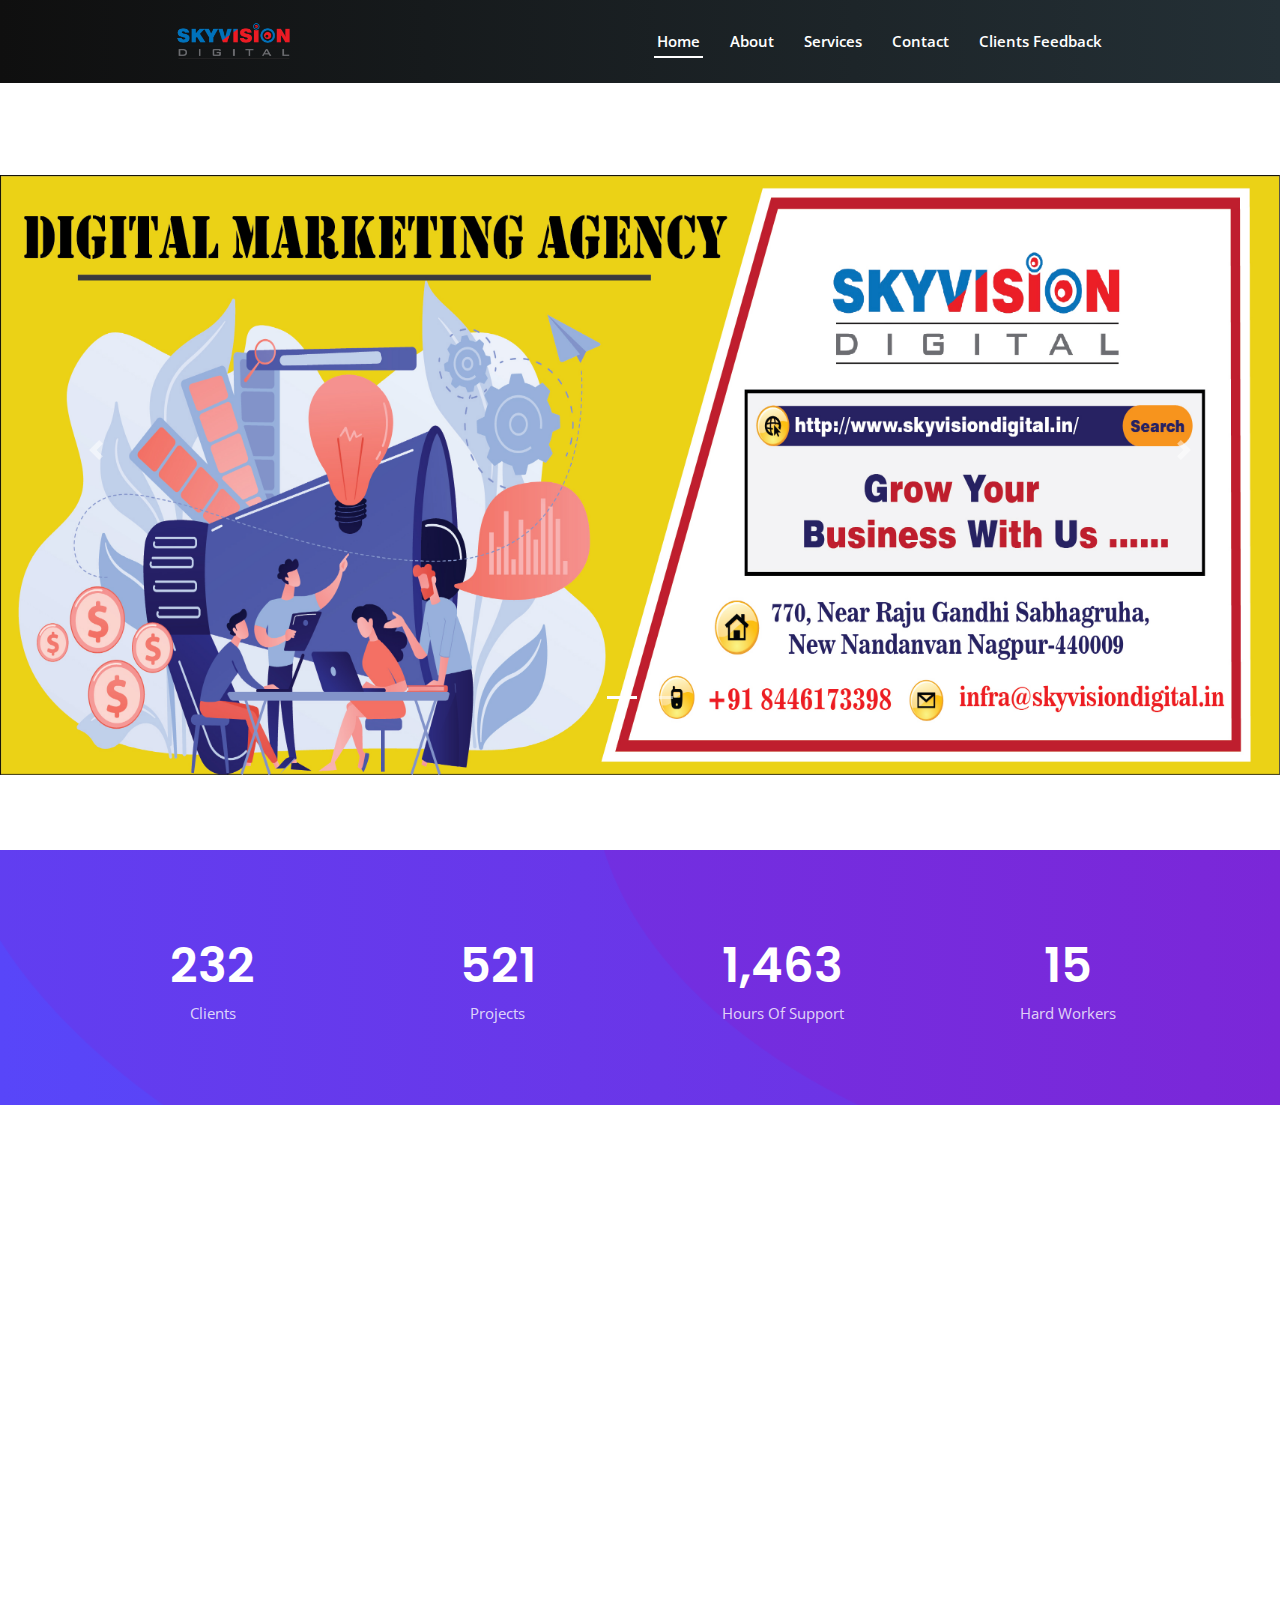
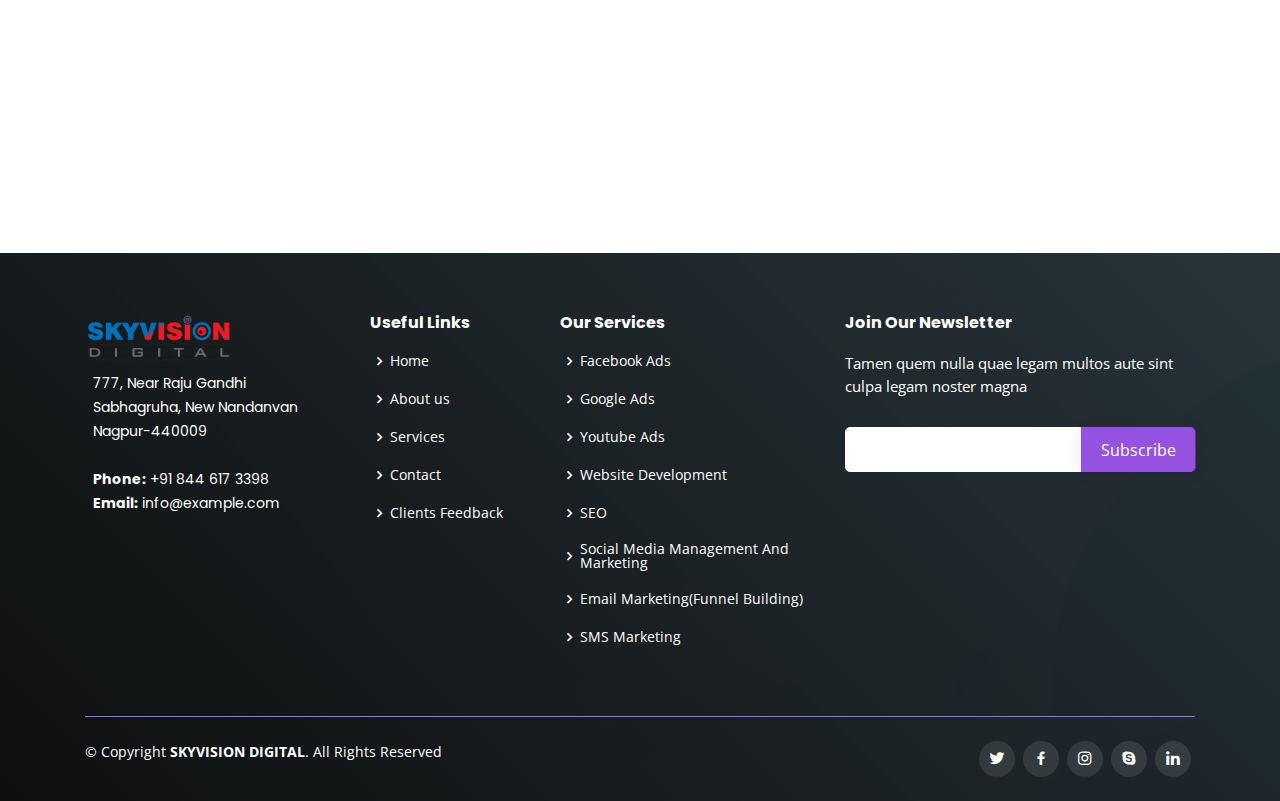
<file: index.html>
<!DOCTYPE html>
<html lang="en">

<head>
  <meta charset="utf-8">
  <meta content="width=device-width, initial-scale=1.0" name="viewport">

  <title>Skyvision Digital - Index</title>
  <meta content="" name="description">
  <meta content="" name="keywords">

  <!-- Favicons -->
  <link href="assets/img/logo.png" rel="icon">
  <link href="assets/img/logo.png" rel="apple-touch-icon">

  <!-- Google Fonts -->
  <link href="https://fonts.googleapis.com/css?family=Open+Sans:300,300i,400,400i,600,600i,700,700i|Roboto:300,300i,400,400i,500,500i,600,600i,700,700i|Poppins:300,300i,400,400i,500,500i,600,600i,700,700i" rel="stylesheet">

  <!-- Vendor CSS Files -->
  <link href="assets/vendor/bootstrap/css/bootstrap.min.css" rel="stylesheet">
  <link href="assets/vendor/icofont/icofont.min.css" rel="stylesheet">
  <link href="assets/vendor/boxicons/css/boxicons.min.css" rel="stylesheet">
  <link href="assets/vendor/owl.carousel/assets/owl.carousel.min.css" rel="stylesheet">
  <link href="assets/vendor/venobox/venobox.css" rel="stylesheet">
  <link href="assets/vendor/aos/aos.css" rel="stylesheet">

  <!-- Template Main CSS File -->
  <link href="assets/css/style.css" rel="stylesheet">

</head>

<body>

  <!-- ======= Header ======= -->
  <header id="header" class="fixed-top ">
    <div class="container-fluid">

      <div class="row justify-content-center">
        <div class="col-xl-9 d-flex align-items-center">
          <h1 class="logo mr-auto darker box"><a href="index.html"><img src="assets/img/logo.png" alt="Logo" class="logo_bg "></a></h1>
          

          <nav class="nav-menu d-none d-lg-block">
            <ul>
              <li class="active"><a href="index.html">Home</a></li>
              <li><a href="about.html">About</a></li>
              <li><a href="services.html">Services</a></li>
              <li><a href="contact.html">Contact</a></li> 
              <li><a href="clientsfeedback.html">Clients Feedback</a></li> 

            </ul>
          </nav><!-- .nav-menu -->

        </div>
      </div>

    </div>
  </header>
  <!-- End Header -->

  <!-- ======= Hero Section ======= -->
  <section id="hero" class="d-flex align-items-center">

    <div class="container-fluid " style="margin: 0; padding: 0; width: 100%; height: 550px;">

     
      
    <div id="myCarousel" class="carousel slide" data-ride="carousel" style="margin: 0; padding: 0; width: 100%; height: 550px;">
      <!-- Indicators -->
      <ul class="carousel-indicators">
        <li data-target="#myCarousel" data-slide-to="0" class="active"></li>
        <li data-target="#myCarousel" data-slide-to="1" class=""></li>
      </ul>
  
      <!-- Wrapper for slides -->
      <div class="carousel-inner">
        <div class="carousel-item carousel-item-next carousel-item-left">
          <img src="assets/img/Sky vision Banner-01.jpg" alt="Chania" width="100%" height="600">
        </div>
  
        <div class="carousel-item active carousel-item-left">
          <img src="assets/img/sky vision post-01.jpg" alt="Chania" width="100%" height="600">
        </div>
  
      </div>
  
      <!-- Left and right controls -->
      <a class="left carousel-control-prev" href="#myCarousel" role="button" data-slide="prev">
        <span class="glyphicon glyphicon-chevron-left" aria-hidden="true"></span>
        <span class="carousel-control-prev-icon "></span>
      </a>
      <a class="right carousel-control-next" href="#myCarousel" role="button" data-slide="next">
        <span class="glyphicon glyphicon-chevron-right" aria-hidden="true"></span>
        <span class="carousel-control-next-icon"></span>
      </a>
    </div>
      
    </div>




  </section><!-- End Hero -->

  <main id="main" style="margin-top: -50px;">

    <!-- ======= Counts Section ======= -->
    <section id="counts" class="counts">
      <div class="container">

        <div class="row counters">

          <div class="col-lg-3 col-6 text-center">
            <span data-toggle="counter-up">232</span>
            <p>Clients</p>
          </div>

          <div class="col-lg-3 col-6 text-center">
            <span data-toggle="counter-up">521</span>
            <p>Projects</p>
          </div>

          <div class="col-lg-3 col-6 text-center">
            <span data-toggle="counter-up">1,463</span>
            <p>Hours Of Support</p>
          </div>

          <div class="col-lg-3 col-6 text-center">
            <span data-toggle="counter-up">15</span>
            <p>Hard Workers</p>
          </div>

        </div>

      </div>
    </section><!-- End Counts Section -->
    
      <!-- ======= Why Choose Us Section ======= -->
      <section id="about" class="about">
          <div class="container">
    
            <div class="row">
             
              <div class="col-lg-12 pt-3 pt-lg-0 order-2 order-lg-1 content" data-aos="fade-right">
                <h3>WHY CHOOSE US</h3>
                
                <ul>
                  
                  <li><i class="icofont-check-circled"></i> Understand your business need.</li>
                  <li><i class="icofont-check-circled"></i> Build strong interactions to engage your customers.</li>
                  <li><i class="icofont-check-circled"></i> You Talk, We Listen.</li>
                  <li><i class="icofont-check-circled"></i> As a digital marketing agency, we strive to understand our client's business goals first.Then all decisions are 
                   made with those goals in mind. A shiny new website is worhless if it doesn't help you reach your goal.Your talk, we listen... then we throw in lots of ideas
                   for imporvement</li>
                </ul>
                </div>

                <div class="col-lg-12 pt-4 pt-lg-0 order-2 order-lg-1 content" data-aos="fade-left">

                <h4>We Value Integrity</h4>
                <p class="font-italic">
                  We believe in doing bussiness with honesty, integrity and a sincere heart for other. We aren't going to sell you 
                  something you don't need. We won't lie  to get your business. We will treat you with kindess and respect.The way
                  it should be(and far too often is not).
                </p>
                
                <h4>We Quantify Our Success</h4>
                <p class="font-italic">
                 Visitor tracking allows us to quantify our success and what is working and what is not.
                 Monthly reports are emailed to you and full traffic data is available online anytime.
                </p>
                
                <h4>We Deliver On Time</h4>
                <p class="font-italic">
                  We know that  time ia money in business,so we set realistic deadines(for ourselves and for our clients)
                  and stick to  them. We communicate constantly with our clients to give them updates as we progress and get prrojects launched
                  by the agreed launch date.
                </p>
                
              </div> 
            </div>
    
          </div>
        </section><!-- End About Section -->
  
  
  
  

    
  </main><!-- End #main -->

  <!-- ======= Footer ======= -->
  <footer id="footer">

    <div class="footer-top">
      <div class="container">
        <div class="row">

          <div class="col-lg-3 col-md-6 footer-contact">
            <a href="index.html"><img src="assets/img/logo.png" alt="Logo" width="150px" height="50px" ></a>
            <p class="p-2">
              777, Near Raju Gandhi <br>
              Sabhagruha, New Nandanvan<br>
              Nagpur-440009 <br><br>
              <strong>Phone:</strong> +91 844 617 3398<br>
              <strong>Email:</strong> info@example.com<br>
            </p>
          </div>

          <div class="col-lg-2 col-md-6 footer-links">
            <h4>Useful Links</h4>
            <ul>
              <li><i class="bx bx-chevron-right"></i> <a href="index.html">Home</a></li>
              <li><i class="bx bx-chevron-right"></i> <a href="about.html">About us</a></li>
              <li><i class="bx bx-chevron-right"></i> <a href="services.html">Services</a></li>
              <li><i class="bx bx-chevron-right"></i> <a href="contact.html">Contact</a></li>
              <li><i class="bx bx-chevron-right"></i> <a href="clientsfeedback.html">Clients Feedback</a></li>
            </ul>
          </div>

          <div class="col-lg-3 col-md-6 footer-links">
            <h4>Our Services</h4>
            <ul>
              <li><i class="bx bx-chevron-right"></i> <a href="#">Facebook Ads</a></li>
              <li><i class="bx bx-chevron-right"></i> <a href="#">Google Ads</a></li>
              <li><i class="bx bx-chevron-right"></i> <a href="#">Youtube Ads</a></li>
              <li><i class="bx bx-chevron-right"></i> <a href="#">Website Development</a></li>
              <li><i class="bx bx-chevron-right"></i> <a href="#">SEO</a></li>
              <li><i class="bx bx-chevron-right"></i> <a href="#">Social Media Management And Marketing</a></li>
              <li><i class="bx bx-chevron-right"></i> <a href="#">Email Marketing(Funnel Building)</a></li>
              <li><i class="bx bx-chevron-right"></i> <a href="#">SMS Marketing</a></li>
            </ul>
          </div>

          <div class="col-lg-4 col-md-6 footer-newsletter">
            <h4>Join Our Newsletter</h4>
            <p>Tamen quem nulla quae legam multos aute sint culpa legam noster magna</p>
            <form action="" method="post">
              <input type="email" name="email"><input type="submit" value="Subscribe">
            </form>
          </div>

        </div>
      </div>
    </div>

    <div class="container">

      <div class="copyright-wrap d-md-flex py-4">
        <div class="mr-md-auto text-center text-md-left">
          <div class="copyright">
            &copy; Copyright <strong><span>SKYVISION DIGITAL</span></strong>. All Rights Reserved
          </div>
        </div>
        <div class="social-links text-center text-md-right pt-3 pt-md-0">
          <a href="#" class="twitter"><i class="bx bxl-twitter"></i></a>
          <a href="#" class="facebook"><i class="bx bxl-facebook"></i></a>
          <a href="#" class="instagram"><i class="bx bxl-instagram"></i></a>
          <a href="#" class="google-plus"><i class="bx bxl-skype"></i></a>
          <a href="#" class="linkedin"><i class="bx bxl-linkedin"></i></a>
        </div>
      </div>

    </div>
  </footer><!-- End Footer -->

  <a href="#" class="back-to-top"><i class="icofont-simple-up"></i></a>
  <div id="preloader"></div>

  <!-- Vendor JS Files -->
  <script src="assets/vendor/jquery/jquery.min.js"></script>
  <script src="assets/vendor/bootstrap/js/bootstrap.bundle.min.js"></script>
  <script src="assets/vendor/jquery.easing/jquery.easing.min.js"></script>
  <script src="assets/vendor/php-email-form/validate.js"></script>
  <script src="assets/vendor/waypoints/jquery.waypoints.min.js"></script>
  <script src="assets/vendor/counterup/counterup.min.js"></script>
  <script src="assets/vendor/owl.carousel/owl.carousel.min.js"></script>
  <script src="assets/vendor/isotope-layout/isotope.pkgd.min.js"></script>
  <script src="assets/vendor/venobox/venobox.min.js"></script>
  <script src="assets/vendor/aos/aos.js"></script>

  <!-- Template Main JS File -->
  <script src="assets/js/main.js"></script>

</body>

</html>
</file>
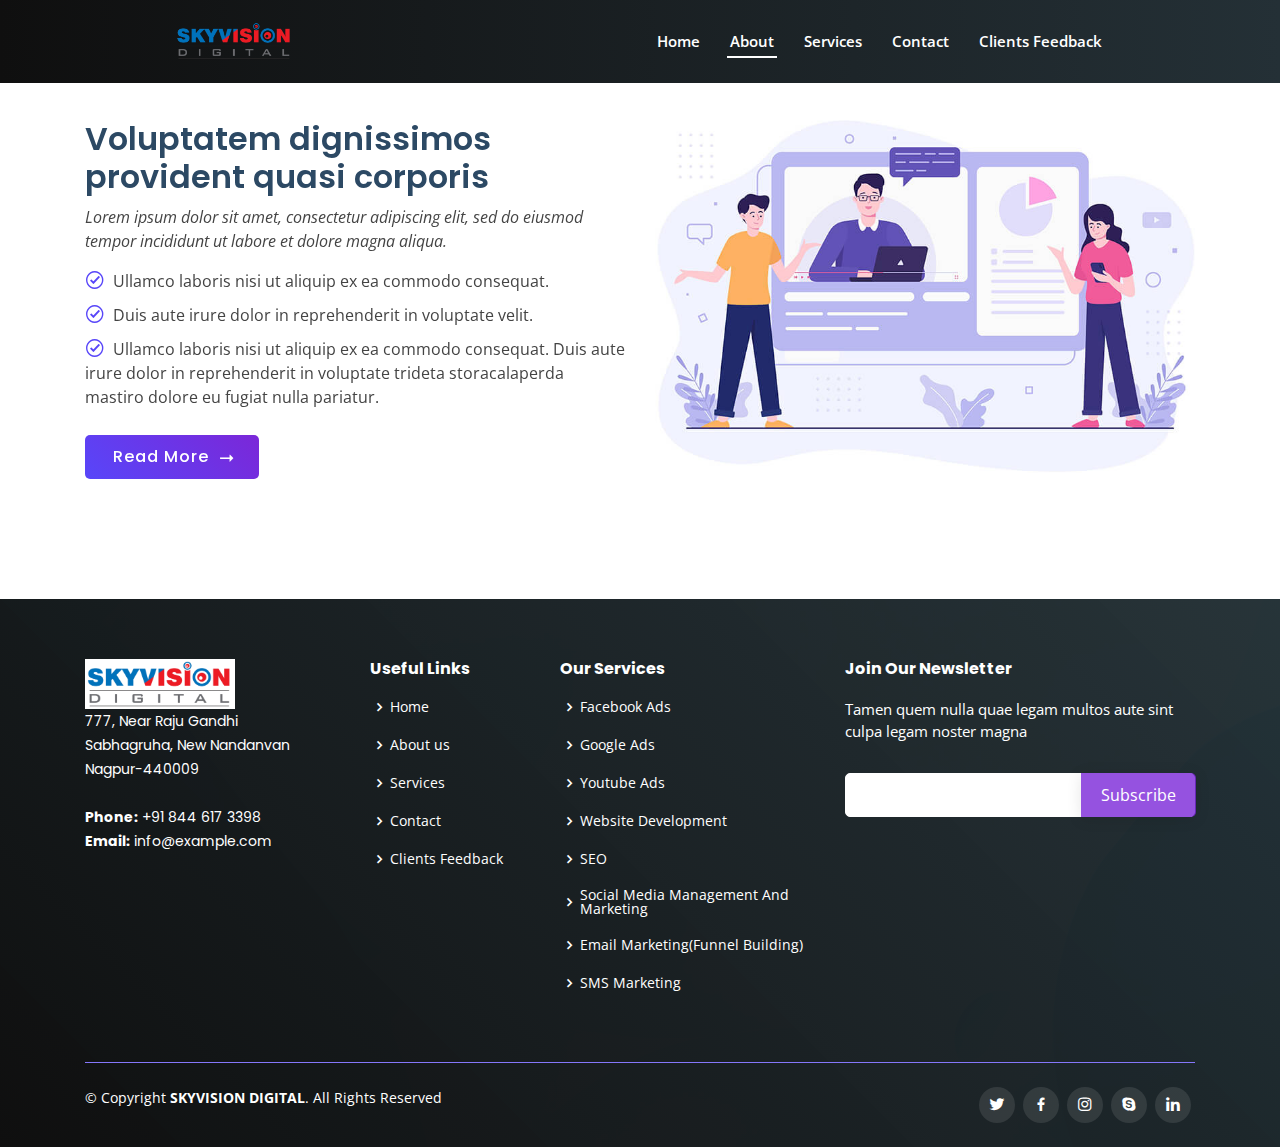
<file: about.html>
<!DOCTYPE html>
<html lang="en">

<head>
  <meta charset="utf-8">
  <meta content="width=device-width, initial-scale=1.0" name="viewport">

  <title>Skyvision Digital - About</title>
  <meta content="" name="description">
  <meta content="" name="keywords">

  <!-- Favicons -->
  <link href="assets/img/logo.png" rel="icon">
  <link href="assets/img/logo.png" rel="apple-touch-icon">

  <!-- Google Fonts -->
  <link href="https://fonts.googleapis.com/css?family=Open+Sans:300,300i,400,400i,600,600i,700,700i|Roboto:300,300i,400,400i,500,500i,600,600i,700,700i|Poppins:300,300i,400,400i,500,500i,600,600i,700,700i" rel="stylesheet">

  <!-- Vendor CSS Files -->
  <link href="assets/vendor/bootstrap/css/bootstrap.min.css" rel="stylesheet">
  <link href="assets/vendor/icofont/icofont.min.css" rel="stylesheet">
  <link href="assets/vendor/boxicons/css/boxicons.min.css" rel="stylesheet">
  <link href="assets/vendor/owl.carousel/assets/owl.carousel.min.css" rel="stylesheet">
  <link href="assets/vendor/venobox/venobox.css" rel="stylesheet">
  <link href="assets/vendor/aos/aos.css" rel="stylesheet">

  <!-- Template Main CSS File -->
  <link href="assets/css/style.css" rel="stylesheet">

</head>
<body>
    

  <!-- ======= Header ======= -->
  <header id="header" class="fixed-top ">
    <div class="container-fluid">

      <div class="row justify-content-center">
        <div class="col-xl-9 d-flex align-items-center">
          <h1 class="logo mr-auto"><a href="index.html"><img src="assets/img/logo.png" alt="Logo" class="logo_bg"></a></h1>
          

          <nav class="nav-menu d-none d-lg-block">
            <ul>
              <li><a href="index.html">Home</a></li>
              <li  class="active"><a href="about.html">About</a></li>
              <li><a href="services.html">Services</a></li>
              <li><a href="contact.html">Contact</a></li> 
              <li><a href="clientsfeedback.html">Clients Feedback</a></li> 

            </ul>
          </nav><!-- .nav-menu -->

        </div>
      </div>

    </div>
  </header>
  <!-- End Header -->

  <main id="main">

    <!-- ======= About Section ======= -->
    <section id="about" class="about">
        <div class="container">
  
          <div class="row">
            <div class="col-lg-6 order-1 order-lg-2" data-aos="zoom-in" data-aos-delay="150">
              <img src="assets/img/about.jpg" class="img-fluid" alt="">
            </div>
            <div class="col-lg-6 pt-4 pt-lg-0 order-2 order-lg-1 content" data-aos="fade-right">
              <h3>Voluptatem dignissimos provident quasi corporis</h3>
              <p class="font-italic">
                Lorem ipsum dolor sit amet, consectetur adipiscing elit, sed do eiusmod tempor incididunt ut labore et dolore
                magna aliqua.
              </p>
              <ul>
                <li><i class="icofont-check-circled"></i> Ullamco laboris nisi ut aliquip ex ea commodo consequat.</li>
                <li><i class="icofont-check-circled"></i> Duis aute irure dolor in reprehenderit in voluptate velit.</li>
                <li><i class="icofont-check-circled"></i> Ullamco laboris nisi ut aliquip ex ea commodo consequat. Duis aute irure dolor in reprehenderit in voluptate trideta storacalaperda mastiro dolore eu fugiat nulla pariatur.</li>
              </ul>
              <a href="#" class="read-more">Read More <i class="icofont-long-arrow-right"></i></a>
            </div>
          </div>
  
        </div>
      </section><!-- End About Section -->


    </main>


    

  <!-- ======= Footer ======= -->
  <footer id="footer">

    <div class="footer-top">
      <div class="container">
        <div class="row">

          <div class="col-lg-3 col-md-6 footer-contact">
            <a href="index.html"><img src="assets/img/logo.png" alt="Logo"style="background: #fff;" width="150px" height="50px"></a>
            <p>
              777, Near Raju Gandhi <br>
              Sabhagruha, New Nandanvan<br>
              Nagpur-440009 <br><br>
              <strong>Phone:</strong> +91 844 617 3398<br>
              <strong>Email:</strong> info@example.com<br>
            </p>
          </div>

          <div class="col-lg-2 col-md-6 footer-links">
            <h4>Useful Links</h4>
            <ul>
              <li><i class="bx bx-chevron-right"></i> <a href="index.html">Home</a></li>
              <li><i class="bx bx-chevron-right"></i> <a href="about.html">About us</a></li>
              <li><i class="bx bx-chevron-right"></i> <a href="services.html">Services</a></li>
              <li><i class="bx bx-chevron-right"></i> <a href="contact.html">Contact</a></li>
              <li><i class="bx bx-chevron-right"></i> <a href="clientsfeedback.html">Clients Feedback</a></li>
            </ul>
          </div>

          <div class="col-lg-3 col-md-6 footer-links">
            <h4>Our Services</h4>
            <ul>
              <li><i class="bx bx-chevron-right"></i> <a href="#">Facebook Ads</a></li>
              <li><i class="bx bx-chevron-right"></i> <a href="#">Google Ads</a></li>
              <li><i class="bx bx-chevron-right"></i> <a href="#">Youtube Ads</a></li>
              <li><i class="bx bx-chevron-right"></i> <a href="#">Website Development</a></li>
              <li><i class="bx bx-chevron-right"></i> <a href="#">SEO</a></li>
              <li><i class="bx bx-chevron-right"></i> <a href="#">Social Media Management And Marketing</a></li>
              <li><i class="bx bx-chevron-right"></i> <a href="#">Email Marketing(Funnel Building)</a></li>
              <li><i class="bx bx-chevron-right"></i> <a href="#">SMS Marketing</a></li>
            </ul>
          </div>

          <div class="col-lg-4 col-md-6 footer-newsletter">
            <h4>Join Our Newsletter</h4>
            <p>Tamen quem nulla quae legam multos aute sint culpa legam noster magna</p>
            <form action="" method="post">
              <input type="email" name="email"><input type="submit" value="Subscribe">
            </form>
          </div>

        </div>
      </div>
    </div>

    <div class="container">

      <div class="copyright-wrap d-md-flex py-4">
        <div class="mr-md-auto text-center text-md-left">
          <div class="copyright">
            &copy; Copyright <strong><span>SKYVISION DIGITAL</span></strong>. All Rights Reserved
          </div>
        </div>
        <div class="social-links text-center text-md-right pt-3 pt-md-0">
          <a href="#" class="twitter"><i class="bx bxl-twitter"></i></a>
          <a href="#" class="facebook"><i class="bx bxl-facebook"></i></a>
          <a href="#" class="instagram"><i class="bx bxl-instagram"></i></a>
          <a href="#" class="google-plus"><i class="bx bxl-skype"></i></a>
          <a href="#" class="linkedin"><i class="bx bxl-linkedin"></i></a>
        </div>
      </div>

    </div>
  </footer><!-- End Footer -->

  <a href="#" class="back-to-top"><i class="icofont-simple-up"></i></a>
  <div id="preloader"></div>

  <!-- Vendor JS Files -->
  <script src="assets/vendor/jquery/jquery.min.js"></script>
  <script src="assets/vendor/bootstrap/js/bootstrap.bundle.min.js"></script>
  <script src="assets/vendor/jquery.easing/jquery.easing.min.js"></script>
  <script src="assets/vendor/php-email-form/validate.js"></script>
  <script src="assets/vendor/waypoints/jquery.waypoints.min.js"></script>
  <script src="assets/vendor/counterup/counterup.min.js"></script>
  <script src="assets/vendor/owl.carousel/owl.carousel.min.js"></script>
  <script src="assets/vendor/isotope-layout/isotope.pkgd.min.js"></script>
  <script src="assets/vendor/venobox/venobox.min.js"></script>
  <script src="assets/vendor/aos/aos.js"></script>

  <!-- Template Main JS File -->
  <script src="assets/js/main.js"></script>
  
</body>
</html>
</file>
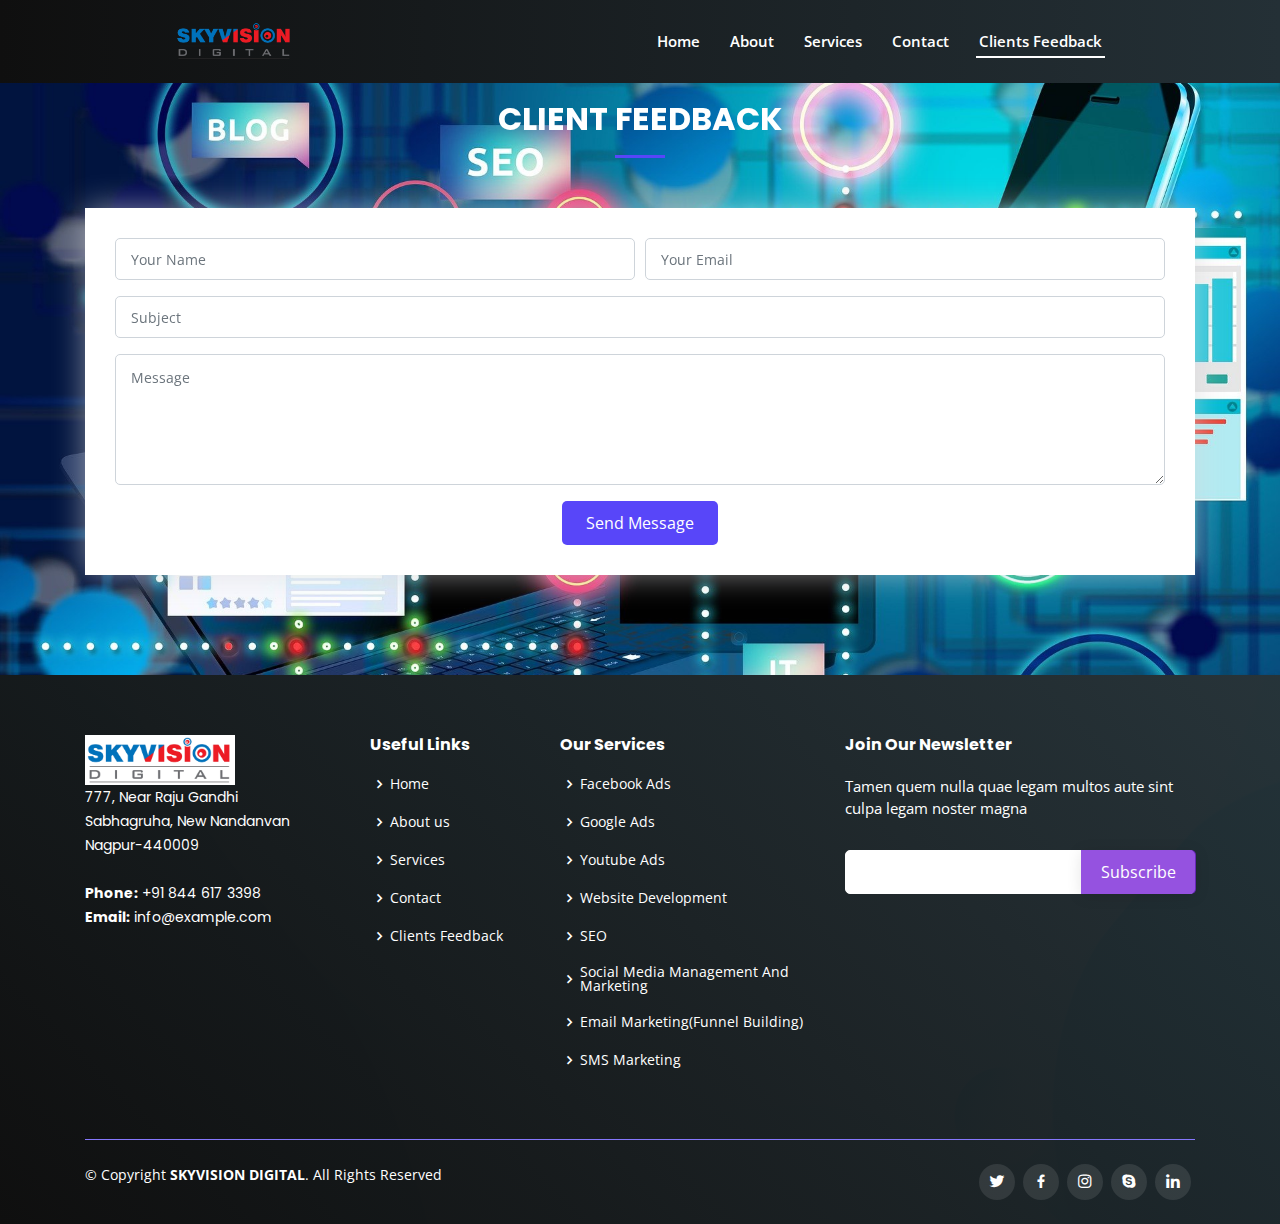
<file: clientsfeedback.html>
<!DOCTYPE html>
<html lang="en">

<head>
  <meta charset="utf-8">
  <meta content="width=device-width, initial-scale=1.0" name="viewport">

  <title>Skyvision Digital - Client Feedback</title>
  <meta content="" name="description">
  <meta content="" name="keywords">

  <!-- Favicons -->
  <link href="assets/img/logo.png" rel="icon">
  <link href="assets/img/logo.png" rel="apple-touch-icon">

  <!-- Google Fonts -->
  <link href="https://fonts.googleapis.com/css?family=Open+Sans:300,300i,400,400i,600,600i,700,700i|Roboto:300,300i,400,400i,500,500i,600,600i,700,700i|Poppins:300,300i,400,400i,500,500i,600,600i,700,700i" rel="stylesheet">

  <!-- Vendor CSS Files -->
  <link href="assets/vendor/bootstrap/css/bootstrap.min.css" rel="stylesheet">
  <link href="assets/vendor/icofont/icofont.min.css" rel="stylesheet">
  <link href="assets/vendor/boxicons/css/boxicons.min.css" rel="stylesheet">
  <link href="assets/vendor/owl.carousel/assets/owl.carousel.min.css" rel="stylesheet">
  <link href="assets/vendor/venobox/venobox.css" rel="stylesheet">
  <link href="assets/vendor/aos/aos.css" rel="stylesheet">

  <!-- Template Main CSS File -->
  <link href="assets/css/style.css" rel="stylesheet">

</head>

<body>
    

  <!-- ======= Header ======= -->
  <header id="header" class="fixed-top ">
    <div class="container-fluid">

      <div class="row justify-content-center">
        <div class="col-xl-9 d-flex align-items-center">
          <h1 class="logo mr-auto"><a href="index.html"><img src="assets/img/logo.png" alt="Logo" class="logo_bg"></a></h1>
          
          <!-- Uncomment below if you prefer to use an image logo -->
          <!-- <a href="index.html" class="logo mr-auto"><img src="assets/img/logo.png" alt="" class="img-fluid"></a>-->

          <nav class="nav-menu d-none d-lg-block">
            <ul>
              <li><a href="index.html">Home</a></li>
              <li><a href="about.html">About</a></li>
              <li><a href="services.html">Services</a></li>
              
              <li><a href="contact.html">Contact</a></li> 
              <li  class="active"><a href="clientsfeedback.html">Clients Feedback</a></li> 

            </ul>
          </nav><!-- .nav-menu -->

        </div>
      </div>

    </div>
  </header>
  <!-- End Header -->

  <main id="main">

    <!-- Client Feedback Section -->

    <section id="contact" class="contact section-bg">
        <div class="container" data-aos="fade-up">
    
          <div class="section-title">
            <h2>Client Feedback</h2>
             </div>
    
         
          <div class="row">
    
            <div class="col-lg-12">
              <form action="forms/contact.php" method="post" role="form" class="php-email-form">
                <div class="form-row">
                  <div class="col-md-6 form-group">
                    <input type="text" name="name" class="form-control" id="name" placeholder="Your Name" data-rule="minlen:4" data-msg="Please enter at least 4 chars" />
                    <div class="validate"></div>
                  </div>
                  <div class="col-md-6 form-group">
                    <input type="email" class="form-control" name="email" id="email" placeholder="Your Email" data-rule="email" data-msg="Please enter a valid email" />
                    <div class="validate"></div>
                  </div>
                </div>
                <div class="form-group">
                  <input type="text" class="form-control" name="subject" id="subject" placeholder="Subject" data-rule="minlen:4" data-msg="Please enter at least 8 chars of subject" />
                  <div class="validate"></div>
                </div>
                <div class="form-group">
                  <textarea class="form-control" name="message" rows="5" data-rule="required" data-msg="Please write something for us" placeholder="Message"></textarea>
                  <div class="validate"></div>
                </div>
                <div class="mb-3">
                  <div class="loading">Loading</div>
                  <div class="error-message"></div>
                  <div class="sent-message">Your message has been sent. Thank you!</div>
                </div>
                <div class="text-center"><button type="submit">Send Message</button></div>
              </form>
            </div>
    
          </div>
    
        </div>
      </section><!-- End Client Feedback Section -->


</main>




  <!-- ======= Footer ======= -->
  <footer id="footer">

    <div class="footer-top">
      <div class="container">
        <div class="row">

          <div class="col-lg-3 col-md-6 footer-contact">
            <a href="index.html"><img src="assets/img/logo.png" alt="Logo"style="background: #fff;" width="150px" height="50px"></a>
            <p>
              777, Near Raju Gandhi <br>
              Sabhagruha, New Nandanvan<br>
              Nagpur-440009 <br><br>
              <strong>Phone:</strong> +91 844 617 3398<br>
              <strong>Email:</strong> info@example.com<br>
            </p>
          </div>

          <div class="col-lg-2 col-md-6 footer-links">
            <h4>Useful Links</h4>
            <ul>
              <li><i class="bx bx-chevron-right"></i> <a href="index.html">Home</a></li>
              <li><i class="bx bx-chevron-right"></i> <a href="about.html">About us</a></li>
              <li><i class="bx bx-chevron-right"></i> <a href="services.html">Services</a></li>
              <li><i class="bx bx-chevron-right"></i> <a href="contact.html">Contact</a></li>
              <li><i class="bx bx-chevron-right"></i> <a href="clientsfeedback.html">Clients Feedback</a></li>
            </ul>
          </div>

          <div class="col-lg-3 col-md-6 footer-links">
            <h4>Our Services</h4>
            <ul>
              <li><i class="bx bx-chevron-right"></i> <a href="#">Facebook Ads</a></li>
              <li><i class="bx bx-chevron-right"></i> <a href="#">Google Ads</a></li>
              <li><i class="bx bx-chevron-right"></i> <a href="#">Youtube Ads</a></li>
              <li><i class="bx bx-chevron-right"></i> <a href="#">Website Development</a></li>
              <li><i class="bx bx-chevron-right"></i> <a href="#">SEO</a></li>
              <li><i class="bx bx-chevron-right"></i> <a href="#">Social Media Management And Marketing</a></li>
              <li><i class="bx bx-chevron-right"></i> <a href="#">Email Marketing(Funnel Building)</a></li>
              <li><i class="bx bx-chevron-right"></i> <a href="#">SMS Marketing</a></li>
            </ul>
          </div>

          <div class="col-lg-4 col-md-6 footer-newsletter">
            <h4>Join Our Newsletter</h4>
            <p>Tamen quem nulla quae legam multos aute sint culpa legam noster magna</p>
            <form action="" method="post">
              <input type="email" name="email"><input type="submit" value="Subscribe">
            </form>
          </div>

        </div>
      </div>
    </div>

    <div class="container">

      <div class="copyright-wrap d-md-flex py-4">
        <div class="mr-md-auto text-center text-md-left">
          <div class="copyright">
            &copy; Copyright <strong><span>SKYVISION DIGITAL</span></strong>. All Rights Reserved
          </div>
        </div>
        <div class="social-links text-center text-md-right pt-3 pt-md-0">
          <a href="#" class="twitter"><i class="bx bxl-twitter"></i></a>
          <a href="#" class="facebook"><i class="bx bxl-facebook"></i></a>
          <a href="#" class="instagram"><i class="bx bxl-instagram"></i></a>
          <a href="#" class="google-plus"><i class="bx bxl-skype"></i></a>
          <a href="#" class="linkedin"><i class="bx bxl-linkedin"></i></a>
        </div>
      </div>

    </div>
  </footer><!-- End Footer -->


  <a href="#" class="back-to-top"><i class="icofont-simple-up"></i></a>
  <div id="preloader"></div>

  <!-- Vendor JS Files -->
  <script src="assets/vendor/jquery/jquery.min.js"></script>
  <script src="assets/vendor/bootstrap/js/bootstrap.bundle.min.js"></script>
  <script src="assets/vendor/jquery.easing/jquery.easing.min.js"></script>
  <script src="assets/vendor/php-email-form/validate.js"></script>
  <script src="assets/vendor/waypoints/jquery.waypoints.min.js"></script>
  <script src="assets/vendor/counterup/counterup.min.js"></script>
  <script src="assets/vendor/owl.carousel/owl.carousel.min.js"></script>
  <script src="assets/vendor/isotope-layout/isotope.pkgd.min.js"></script>
  <script src="assets/vendor/venobox/venobox.min.js"></script>
  <script src="assets/vendor/aos/aos.js"></script>

  <!-- Template Main JS File -->
  <script src="assets/js/main.js"></script>

</body>
</html>
</file>
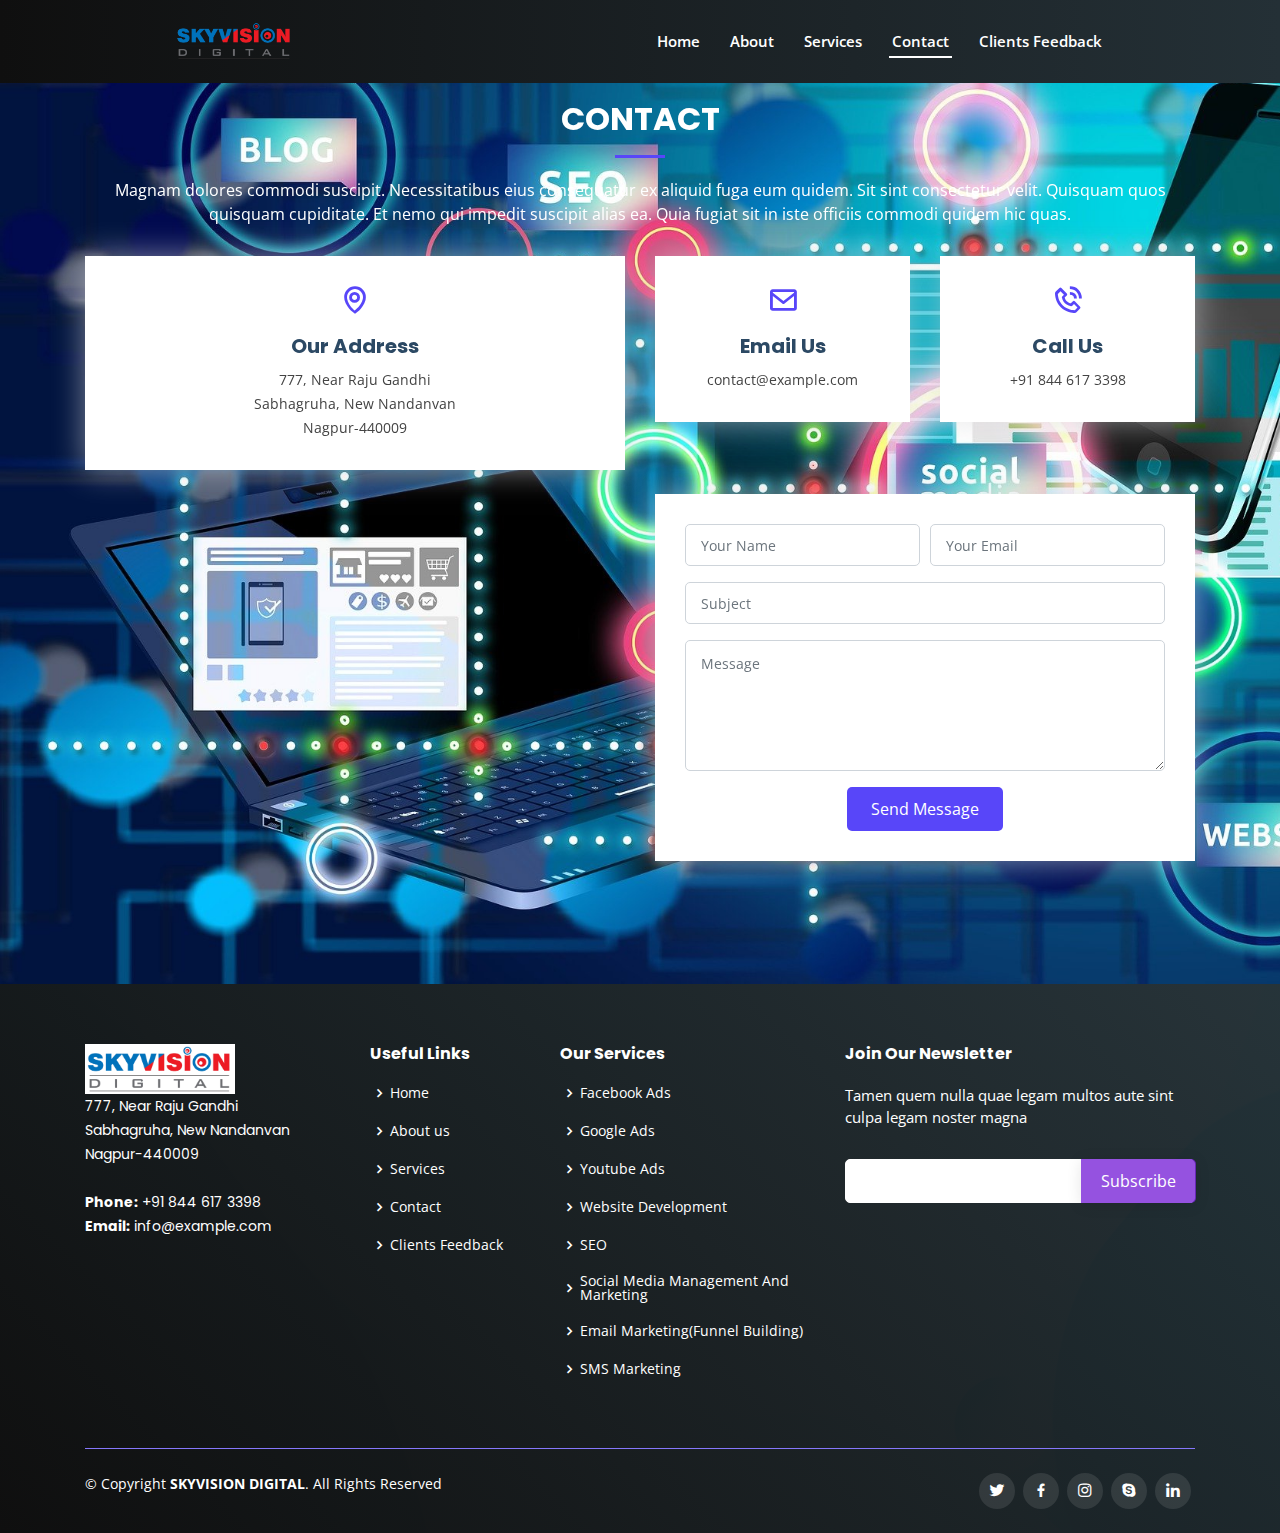
<file: contact.html>
<!DOCTYPE html>
<html lang="en">

<head>
  <meta charset="utf-8">
  <meta content="width=device-width, initial-scale=1.0" name="viewport">

  <title>Skyvision Digital - Contact</title>
  <meta content="" name="description">
  <meta content="" name="keywords">

  <!-- Favicons -->
  <link href="assets/img/logo.png" rel="icon">
  <link href="assets/img/logo.png" rel="apple-touch-icon">

  <!-- Google Fonts -->
  <link href="https://fonts.googleapis.com/css?family=Open+Sans:300,300i,400,400i,600,600i,700,700i|Roboto:300,300i,400,400i,500,500i,600,600i,700,700i|Poppins:300,300i,400,400i,500,500i,600,600i,700,700i" rel="stylesheet">

  <!-- Vendor CSS Files -->
  <link href="assets/vendor/bootstrap/css/bootstrap.min.css" rel="stylesheet">
  <link href="assets/vendor/icofont/icofont.min.css" rel="stylesheet">
  <link href="assets/vendor/boxicons/css/boxicons.min.css" rel="stylesheet">
  <link href="assets/vendor/owl.carousel/assets/owl.carousel.min.css" rel="stylesheet">
  <link href="assets/vendor/venobox/venobox.css" rel="stylesheet">
  <link href="assets/vendor/aos/aos.css" rel="stylesheet">

  <!-- Template Main CSS File -->
  <link href="assets/css/style.css" rel="stylesheet">

</head>

<body>
    

  
  <!-- ======= Header ======= -->
  <header id="header" class="fixed-top ">
    <div class="container-fluid">

      <div class="row justify-content-center">
        <div class="col-xl-9 d-flex align-items-center">
          <h1 class="logo mr-auto"><a href="index.html"><img src="assets/img/logo.png" alt="Logo" class="logo_bg"></a></h1>
          
          <!-- Uncomment below if you prefer to use an image logo -->
          <!-- <a href="index.html" class="logo mr-auto"><img src="assets/img/logo.png" alt="" class="img-fluid"></a>-->

          <nav class="nav-menu d-none d-lg-block">
            <ul>
              <li ><a href="index.html">Home</a></li>
              <li><a href="about.html">About</a></li>
              <li><a href="services.html">Services</a></li>
              
              <li class="active"><a href="contact.html">Contact</a></li> 
              <li><a href="clientsfeedback.html">Clients Feedback</a></li> 

            </ul>
          </nav><!-- .nav-menu -->

        </div>
      </div>

    </div>
  </header>
  <!-- End Header -->

  <main id="main">

  <!-- ======= Contact Section ======= -->
  <section id="contact" class="contact section-bg">
    <div class="container" data-aos="fade-up">

      <div class="section-title">
        <h2>Contact</h2>
        <p>Magnam dolores commodi suscipit. Necessitatibus eius consequatur ex aliquid fuga eum quidem. Sit sint consectetur velit. Quisquam quos quisquam cupiditate. Et nemo qui impedit suscipit alias ea. Quia fugiat sit in iste officiis commodi quidem hic quas.</p>
      </div>

      <div class="row">
        <div class="col-lg-6">
          <div class="info-box mb-4">
            <i class="bx bx-map"></i>
            <h3>Our Address</h3>
            <p>
                777, Near Raju Gandhi <br>
                Sabhagruha, New Nandanvan<br>
                Nagpur-440009 </p>
          </div>
        </div>

        <div class="col-lg-3 col-md-6">
          <div class="info-box  mb-4">
            <i class="bx bx-envelope"></i>
            <h3>Email Us</h3>
            <p>contact@example.com</p>
          </div>
        </div>

        <div class="col-lg-3 col-md-6">
          <div class="info-box  mb-4">
            <i class="bx bx-phone-call"></i>
            <h3>Call Us</h3>
            <p>+91 844 617 3398</p>
          </div>
        </div>

      </div>

      <div class="row">

        <div class="col-lg-6 ">
 
          <iframe class="mb-4 mb-lg-0" src="https://www.google.com/maps/embed?pb=!1m18!1m12!1m3!1d1860.7879365337842!2d79.12238292616833!3d21.129468797900568!2m3!1f0!2f0!3f0!3m2!1i1024!2i768!4f13.1!3m3!1m2!1s0x3bd4c75bc7eee05f%3A0xbb4a261af993558a!2sSKY%20LEARNING%20CENTRE!5e0!3m2!1sen!2sin!4v1631520018687!5m2!1sen!2sin"  frameborder="0" style="border:0;width: 100%; height: 384px;" allowfullscreen></iframe>
        </div>

        <div class="col-lg-6">
          <form action="#" method="" onsubmit="return check();" role="form" class="php-email-form">
            <div class="form-row">
              <div class="col-md-6 form-group">
                <input type="text" name="name" class="form-control" id="name" placeholder="Your Name" data-rule="minlen:4" data-msg="Please enter at least 4 chars" />
                <div class="validate"></div>
              </div>
              <div class="col-md-6 form-group">
                <input type="email" class="form-control" name="email" id="email" placeholder="Your Email" data-rule="email" data-msg="Please enter a valid email" />
                <div class="validate"></div>
              </div>
            </div>
            <div class="form-group">
              <input type="text" class="form-control" name="subject" id="subject" placeholder="Subject" data-rule="minlen:4" data-msg="Please enter at least 8 chars of subject" />
              <div class="validate"></div>
            </div>
            <div class="form-group">
              <textarea class="form-control" name="message" id="message" rows="5" data-rule="required" data-msg="Please write something for us" placeholder="Message"></textarea>
              <div class="validate"></div>
            </div>
            <div class="mb-3">
              <div class="loading">Loading</div>
              <div class="error-message"></div>
              <div class="sent-message">Your message has been sent. Thank you!</div>
            </div>
            <div class="text-center"><button type="submit" onclick="send(event)">Send Message</button></div>
          </form>
        </div>

      </div>

    </div>
  </section><!-- End Contact Section -->


</main>




  <!-- ======= Footer ======= -->
  <footer id="footer">

    <div class="footer-top">
      <div class="container">
        <div class="row">

          <div class="col-lg-3 col-md-6 footer-contact">
            <a href="index.html"><img src="assets/img/logo.png" alt="Logo"style="background: #fff;" width="150px" height="50px"></a>
            <p>
              777, Near Raju Gandhi <br>
              Sabhagruha, New Nandanvan<br>
              Nagpur-440009 <br><br>
              <strong>Phone:</strong> +91 844 617 3398<br>
              <strong>Email:</strong> info@example.com<br>
            </p>
          </div>

          <div class="col-lg-2 col-md-6 footer-links">
            <h4>Useful Links</h4>
            <ul>
              <li><i class="bx bx-chevron-right"></i> <a href="index.html">Home</a></li>
              <li><i class="bx bx-chevron-right"></i> <a href="about.html">About us</a></li>
              <li><i class="bx bx-chevron-right"></i> <a href="services.html">Services</a></li>
              <li><i class="bx bx-chevron-right"></i> <a href="contact.html">Contact</a></li>
              <li><i class="bx bx-chevron-right"></i> <a href="clientsfeedback.html">Clients Feedback</a></li>
            </ul>
          </div>

         
          <div class="col-lg-3 col-md-6 footer-links">
            <h4>Our Services</h4>
            <ul>
              <li><i class="bx bx-chevron-right"></i> <a href="#">Facebook Ads</a></li>
              <li><i class="bx bx-chevron-right"></i> <a href="#">Google Ads</a></li>
              <li><i class="bx bx-chevron-right"></i> <a href="#">Youtube Ads</a></li>
              <li><i class="bx bx-chevron-right"></i> <a href="#">Website Development</a></li>
              <li><i class="bx bx-chevron-right"></i> <a href="#">SEO</a></li>
              <li><i class="bx bx-chevron-right"></i> <a href="#">Social Media Management And Marketing</a></li>
              <li><i class="bx bx-chevron-right"></i> <a href="#">Email Marketing(Funnel Building)</a></li>
              <li><i class="bx bx-chevron-right"></i> <a href="#">SMS Marketing</a></li>
            </ul>
          </div>
          
          <div class="col-lg-4 col-md-6 footer-newsletter">
            <h4>Join Our Newsletter</h4>
            <p>Tamen quem nulla quae legam multos aute sint culpa legam noster magna</p>
            <form action="" method="post">
              <input type="email" name="email"><input type="submit" value="Subscribe">
            </form>
          </div>

        </div>
      </div>
    </div>

    <div class="container">

      <div class="copyright-wrap d-md-flex py-4">
        <div class="mr-md-auto text-center text-md-left">
          <div class="copyright">
            &copy; Copyright <strong><span>SKYVISION DIGITAL</span></strong>. All Rights Reserved
          </div>
        </div>
        <div class="social-links text-center text-md-right pt-3 pt-md-0">
          <a href="#" class="twitter"><i class="bx bxl-twitter"></i></a>
          <a href="#" class="facebook"><i class="bx bxl-facebook"></i></a>
          <a href="#" class="instagram"><i class="bx bxl-instagram"></i></a>
          <a href="#" class="google-plus"><i class="bx bxl-skype"></i></a>
          <a href="#" class="linkedin"><i class="bx bxl-linkedin"></i></a>
        </div>
      </div>

    </div>
  </footer><!-- End Footer -->


  <a href="#" class="back-to-top"><i class="icofont-simple-up"></i></a>
  <div id="preloader"></div>

  <!-- Vendor JS Files -->
  <script src="assets/vendor/jquery/jquery.min.js"></script>
  <script src="assets/vendor/bootstrap/js/bootstrap.bundle.min.js"></script>
  <script src="assets/vendor/jquery.easing/jquery.easing.min.js"></script>
  <script src="assets/vendor/php-email-form/validate.js"></script>
  <script src="assets/vendor/waypoints/jquery.waypoints.min.js"></script>
  <script src="assets/vendor/counterup/counterup.min.js"></script>
  <script src="assets/vendor/owl.carousel/owl.carousel.min.js"></script>
  <script src="assets/vendor/isotope-layout/isotope.pkgd.min.js"></script>
  <script src="assets/vendor/venobox/venobox.min.js"></script>
  <script src="assets/vendor/aos/aos.js"></script>
  <script src="https://smtpjs.com/v3/smtp.js">
   </script>

  <!-- Template Main JS File -->
  <script src="assets/js/main.js"></script>

</body>
</html>
</file>
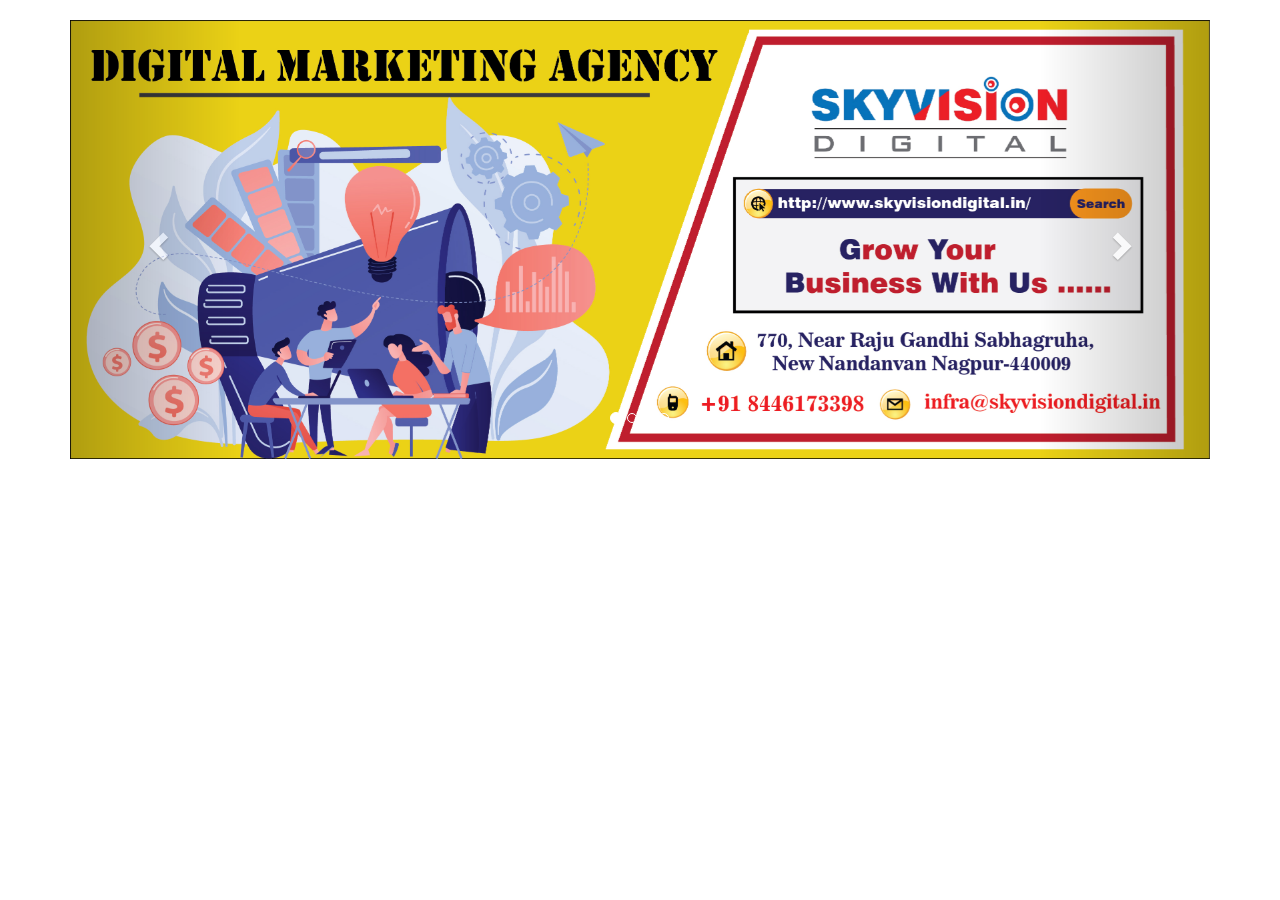
<file: demo.html>
<!DOCTYPE html>
<html lang="en">
<head>
  <title>Bootstrap Example</title>
  <meta charset="utf-8">
  <meta name="viewport" content="width=device-width, initial-scale=1">
  <link rel="stylesheet" href="https://maxcdn.bootstrapcdn.com/bootstrap/3.3.7/css/bootstrap.min.css">
  <script src="https://ajax.googleapis.com/ajax/libs/jquery/3.1.1/jquery.min.js"></script>
  <script src="https://maxcdn.bootstrapcdn.com/bootstrap/3.3.7/js/bootstrap.min.js"></script>
  <style>
  .carousel-inner > .item > img,
  .carousel-inner > .item > a > img {
      width: 100%;
	  hight:345px;
      margin: auto;
  }
  </style>
</head>
<body>

<div class="container">
  <br>
  <div id="myCarousel" class="carousel slide" data-ride="carousel">
    <!-- Indicators -->
    <ol class="carousel-indicators">
      <li data-target="#myCarousel" data-slide-to="0" class="active"></li>
      <li data-target="#myCarousel" data-slide-to="1"></li>
      <li data-target="#myCarousel" data-slide-to="2"></li>
      <li data-target="#myCarousel" data-slide-to="3"></li>
    </ol>

    <!-- Wrapper for slides -->
    <div class="carousel-inner" role="listbox">
      <div class="item active">
        <img src="assets/img/Sky vision Banner-01.jpg" alt="Chania" width="460" height="345">
      </div>

      <div class="item">
        <img src="assets/img/sky vision post-01.jpg" alt="Chania" width="460" height="345">
      </div>

    </div>

    <!-- Left and right controls -->
    <a class="left carousel-control" href="#myCarousel" role="button" data-slide="prev">
      <span class="glyphicon glyphicon-chevron-left" aria-hidden="true"></span>
      <span class="sr-only">Previous</span>
    </a>
    <a class="right carousel-control" href="#myCarousel" role="button" data-slide="next">
      <span class="glyphicon glyphicon-chevron-right" aria-hidden="true"></span>
      <span class="sr-only">Next</span>
    </a>
  </div>
</div>

</body>
</html>
</file>
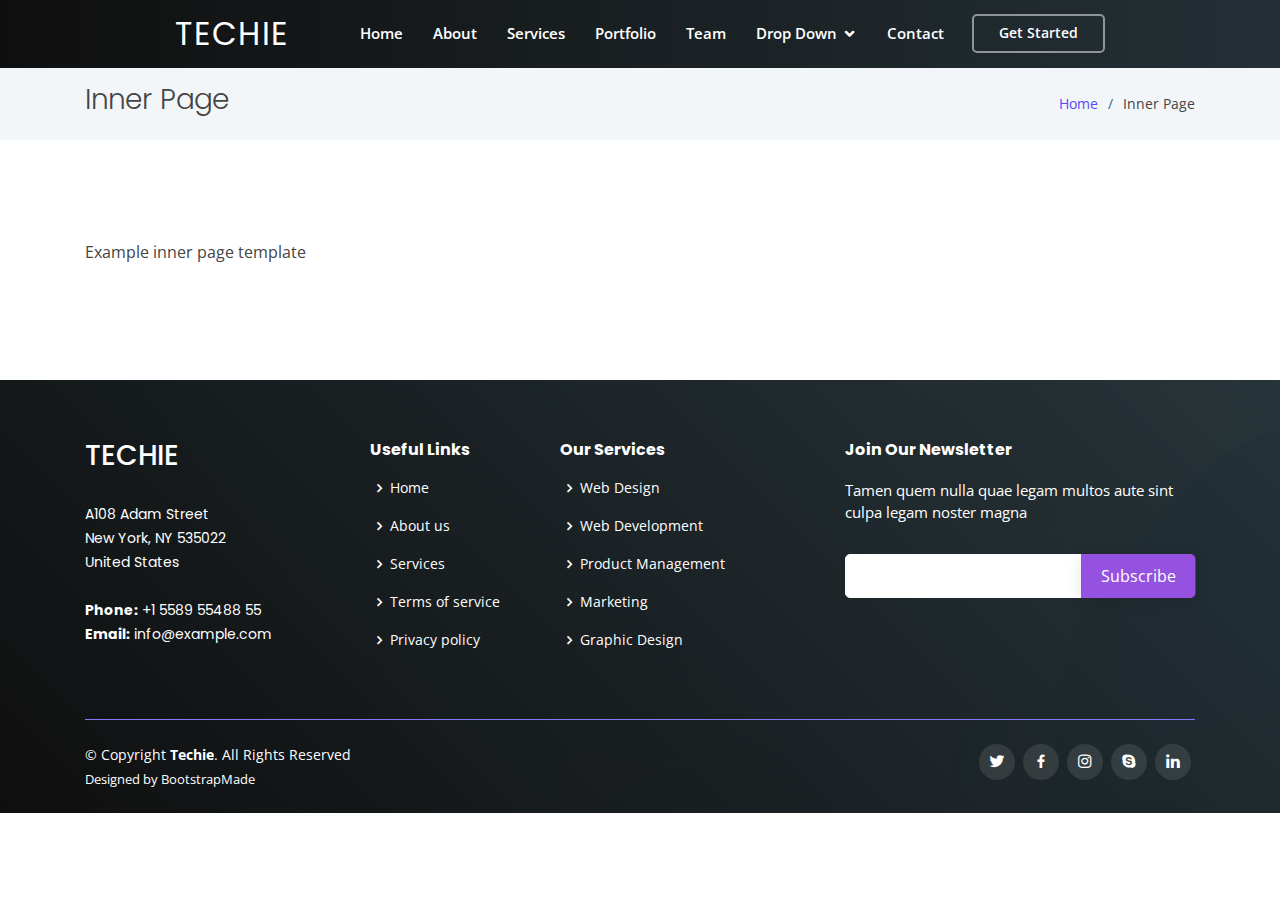
<file: inner-page.html>
<!DOCTYPE html>
<html lang="en">

<head>
  <meta charset="utf-8">
  <meta content="width=device-width, initial-scale=1.0" name="viewport">

  <title>Inner Page - Techie Bootstrap Template</title>
  <meta content="" name="description">
  <meta content="" name="keywords">

  <!-- Favicons -->
  <link href="assets/img/favicon.png" rel="icon">
  <link href="assets/img/apple-touch-icon.png" rel="apple-touch-icon">

  <!-- Google Fonts -->
  <link href="https://fonts.googleapis.com/css?family=Open+Sans:300,300i,400,400i,600,600i,700,700i|Roboto:300,300i,400,400i,500,500i,600,600i,700,700i|Poppins:300,300i,400,400i,500,500i,600,600i,700,700i" rel="stylesheet">

  <!-- Vendor CSS Files -->
  <link href="assets/vendor/bootstrap/css/bootstrap.min.css" rel="stylesheet">
  <link href="assets/vendor/icofont/icofont.min.css" rel="stylesheet">
  <link href="assets/vendor/boxicons/css/boxicons.min.css" rel="stylesheet">
  <link href="assets/vendor/owl.carousel/assets/owl.carousel.min.css" rel="stylesheet">
  <link href="assets/vendor/venobox/venobox.css" rel="stylesheet">
  <link href="assets/vendor/aos/aos.css" rel="stylesheet">

  <!-- Template Main CSS File -->
  <link href="assets/css/style.css" rel="stylesheet">

</head>

<body>

  <!-- ======= Header ======= -->
  <header id="header" class="fixed-top header-inner-pages">
    <div class="container-fluid">

      <div class="row justify-content-center">
        <div class="col-xl-9 d-flex align-items-center">
          <h1 class="logo mr-auto"><a href="index.html">Techie</a></h1>
          <!-- Uncomment below if you prefer to use an image logo -->
          <!-- <a href="index.html" class="logo mr-auto"><img src="assets/img/logo.png" alt="" class="img-fluid"></a>-->

          <nav class="nav-menu d-none d-lg-block">
            <ul>
              <li><a href="index.html">Home</a></li>
              <li><a href="#about">About</a></li>
              <li><a href="#services">Services</a></li>
              <li><a href="#portfolio">Portfolio</a></li>
              <li><a href="#team">Team</a></li>
              <li class="drop-down"><a href="">Drop Down</a>
                <ul>
                  <li><a href="#">Drop Down 1</a></li>
                  <li class="drop-down"><a href="#">Deep Drop Down</a>
                    <ul>
                      <li><a href="#">Deep Drop Down 1</a></li>
                      <li><a href="#">Deep Drop Down 2</a></li>
                      <li><a href="#">Deep Drop Down 3</a></li>
                      <li><a href="#">Deep Drop Down 4</a></li>
                      <li><a href="#">Deep Drop Down 5</a></li>
                    </ul>
                  </li>
                  <li><a href="#">Drop Down 2</a></li>
                  <li><a href="#">Drop Down 3</a></li>
                  <li><a href="#">Drop Down 4</a></li>
                </ul>
              </li>
              <li><a href="#contact">Contact</a></li>

            </ul>
          </nav><!-- .nav-menu -->

          <a href="#about" class="get-started-btn scrollto">Get Started</a>
        </div>
      </div>

    </div>
  </header><!-- End Header -->

  <main id="main">

    <!-- ======= Breadcrumbs ======= -->
    <section class="breadcrumbs">
      <div class="container">

        <div class="d-flex justify-content-between align-items-center">
          <h2>Inner Page</h2>
          <ol>
            <li><a href="index.html">Home</a></li>
            <li>Inner Page</li>
          </ol>
        </div>

      </div>
    </section><!-- End Breadcrumbs -->

    <section class="inner-page">
      <div class="container">
        <p>
          Example inner page template
        </p>
      </div>
    </section>

  </main><!-- End #main -->

  <!-- ======= Footer ======= -->
  <footer id="footer">

    <div class="footer-top">
      <div class="container">
        <div class="row">

          <div class="col-lg-3 col-md-6 footer-contact">
            <h3>Techie</h3>
            <p>
              A108 Adam Street <br>
              New York, NY 535022<br>
              United States <br><br>
              <strong>Phone:</strong> +1 5589 55488 55<br>
              <strong>Email:</strong> info@example.com<br>
            </p>
          </div>

          <div class="col-lg-2 col-md-6 footer-links">
            <h4>Useful Links</h4>
            <ul>
              <li><i class="bx bx-chevron-right"></i> <a href="#">Home</a></li>
              <li><i class="bx bx-chevron-right"></i> <a href="#">About us</a></li>
              <li><i class="bx bx-chevron-right"></i> <a href="#">Services</a></li>
              <li><i class="bx bx-chevron-right"></i> <a href="#">Terms of service</a></li>
              <li><i class="bx bx-chevron-right"></i> <a href="#">Privacy policy</a></li>
            </ul>
          </div>

          <div class="col-lg-3 col-md-6 footer-links">
            <h4>Our Services</h4>
            <ul>
              <li><i class="bx bx-chevron-right"></i> <a href="#">Web Design</a></li>
              <li><i class="bx bx-chevron-right"></i> <a href="#">Web Development</a></li>
              <li><i class="bx bx-chevron-right"></i> <a href="#">Product Management</a></li>
              <li><i class="bx bx-chevron-right"></i> <a href="#">Marketing</a></li>
              <li><i class="bx bx-chevron-right"></i> <a href="#">Graphic Design</a></li>
            </ul>
          </div>

          <div class="col-lg-4 col-md-6 footer-newsletter">
            <h4>Join Our Newsletter</h4>
            <p>Tamen quem nulla quae legam multos aute sint culpa legam noster magna</p>
            <form action="" method="post">
              <input type="email" name="email"><input type="submit" value="Subscribe">
            </form>
          </div>

        </div>
      </div>
    </div>

    <div class="container">

      <div class="copyright-wrap d-md-flex py-4">
        <div class="mr-md-auto text-center text-md-left">
          <div class="copyright">
            &copy; Copyright <strong><span>Techie</span></strong>. All Rights Reserved
          </div>
          <div class="credits">
            <!-- All the links in the footer should remain intact. -->
            <!-- You can delete the links only if you purchased the pro version. -->
            <!-- Licensing information: https://bootstrapmade.com/license/ -->
            <!-- Purchase the pro version with working PHP/AJAX contact form: https://bootstrapmade.com/techie-free-skin-bootstrap-3/ -->
            Designed by <a href="https://bootstrapmade.com/">BootstrapMade</a>
          </div>
        </div>
        <div class="social-links text-center text-md-right pt-3 pt-md-0">
          <a href="#" class="twitter"><i class="bx bxl-twitter"></i></a>
          <a href="#" class="facebook"><i class="bx bxl-facebook"></i></a>
          <a href="#" class="instagram"><i class="bx bxl-instagram"></i></a>
          <a href="#" class="google-plus"><i class="bx bxl-skype"></i></a>
          <a href="#" class="linkedin"><i class="bx bxl-linkedin"></i></a>
        </div>
      </div>

    </div>
  </footer><!-- End Footer -->

  <a href="#" class="back-to-top"><i class="icofont-simple-up"></i></a>
  <div id="preloader"></div>

  <!-- Vendor JS Files -->
  <script src="assets/vendor/jquery/jquery.min.js"></script>
  <script src="assets/vendor/bootstrap/js/bootstrap.bundle.min.js"></script>
  <script src="assets/vendor/jquery.easing/jquery.easing.min.js"></script>
  <script src="assets/vendor/php-email-form/validate.js"></script>
  <script src="assets/vendor/waypoints/jquery.waypoints.min.js"></script>
  <script src="assets/vendor/counterup/counterup.min.js"></script>
  <script src="assets/vendor/owl.carousel/owl.carousel.min.js"></script>
  <script src="assets/vendor/isotope-layout/isotope.pkgd.min.js"></script>
  <script src="assets/vendor/venobox/venobox.min.js"></script>
  <script src="assets/vendor/aos/aos.js"></script>

  <!-- Template Main JS File -->
  <script src="assets/js/main.js"></script>

</body>

</html>
</file>
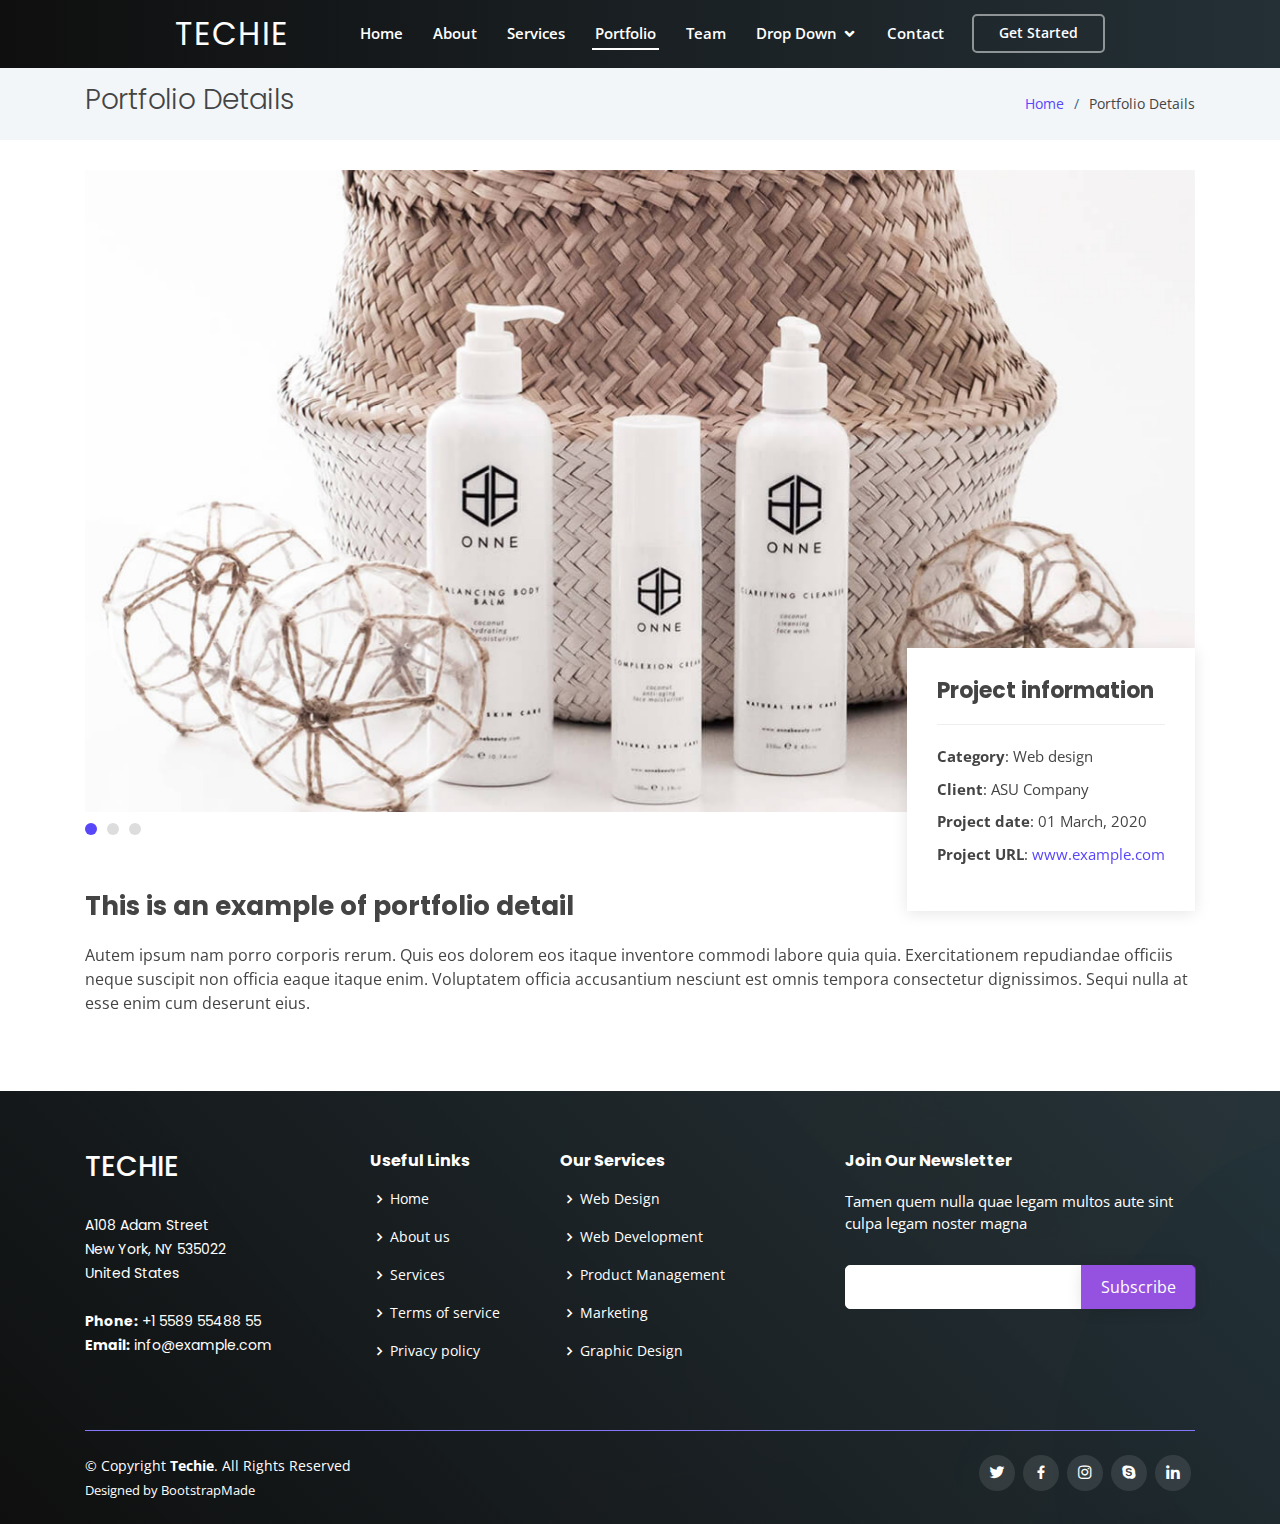
<file: portfolio-details.html>
<!DOCTYPE html>
<html lang="en">

<head>
  <meta charset="utf-8">
  <meta content="width=device-width, initial-scale=1.0" name="viewport">

  <title>Portfolio Details - Techie Bootstrap Template</title>
  <meta content="" name="description">
  <meta content="" name="keywords">

  <!-- Favicons -->
  <link href="assets/img/favicon.png" rel="icon">
  <link href="assets/img/apple-touch-icon.png" rel="apple-touch-icon">

  <!-- Google Fonts -->
  <link href="https://fonts.googleapis.com/css?family=Open+Sans:300,300i,400,400i,600,600i,700,700i|Roboto:300,300i,400,400i,500,500i,600,600i,700,700i|Poppins:300,300i,400,400i,500,500i,600,600i,700,700i" rel="stylesheet">

  <!-- Vendor CSS Files -->
  <link href="assets/vendor/bootstrap/css/bootstrap.min.css" rel="stylesheet">
  <link href="assets/vendor/icofont/icofont.min.css" rel="stylesheet">
  <link href="assets/vendor/boxicons/css/boxicons.min.css" rel="stylesheet">
  <link href="assets/vendor/owl.carousel/assets/owl.carousel.min.css" rel="stylesheet">
  <link href="assets/vendor/venobox/venobox.css" rel="stylesheet">
  <link href="assets/vendor/aos/aos.css" rel="stylesheet">

  <!-- Template Main CSS File -->
  <link href="assets/css/style.css" rel="stylesheet">

</head>

<body>

  <!-- ======= Header ======= -->
  <header id="header" class="fixed-top header-inner-pages">
    <div class="container-fluid">

      <div class="row justify-content-center">
        <div class="col-xl-9 d-flex align-items-center">
          <h1 class="logo mr-auto"><a href="index.html">Techie</a></h1>
          <!-- Uncomment below if you prefer to use an image logo -->
          <!-- <a href="index.html" class="logo mr-auto"><img src="assets/img/logo.png" alt="" class="img-fluid"></a>-->

          <nav class="nav-menu d-none d-lg-block">
            <ul>
              <li><a href="index.html">Home</a></li>
              <li><a href="#about">About</a></li>
              <li><a href="#services">Services</a></li>
              <li class="active"><a href="#portfolio">Portfolio</a></li>
              <li><a href="#team">Team</a></li>
              <li class="drop-down"><a href="">Drop Down</a>
                <ul>
                  <li><a href="#">Drop Down 1</a></li>
                  <li class="drop-down"><a href="#">Deep Drop Down</a>
                    <ul>
                      <li><a href="#">Deep Drop Down 1</a></li>
                      <li><a href="#">Deep Drop Down 2</a></li>
                      <li><a href="#">Deep Drop Down 3</a></li>
                      <li><a href="#">Deep Drop Down 4</a></li>
                      <li><a href="#">Deep Drop Down 5</a></li>
                    </ul>
                  </li>
                  <li><a href="#">Drop Down 2</a></li>
                  <li><a href="#">Drop Down 3</a></li>
                  <li><a href="#">Drop Down 4</a></li>
                </ul>
              </li>
              <li><a href="#contact">Contact</a></li>

            </ul>
          </nav><!-- .nav-menu -->

          <a href="#about" class="get-started-btn scrollto">Get Started</a>
        </div>
      </div>

    </div>
  </header><!-- End Header -->

  <main id="main">

    <!-- ======= Breadcrumbs ======= -->
    <section id="breadcrumbs" class="breadcrumbs">
      <div class="container">

        <div class="d-flex justify-content-between align-items-center">
          <h2>Portfolio Details</h2>
          <ol>
            <li><a href="index.html">Home</a></li>
            <li>Portfolio Details</li>
          </ol>
        </div>

      </div>
    </section><!-- End Breadcrumbs -->

    <!-- ======= Portfolio Details Section ======= -->
    <section id="portfolio-details" class="portfolio-details">
      <div class="container" data-aos="fade-up">

        <div class="portfolio-details-container">

          <div class="owl-carousel portfolio-details-carousel">
            <img src="assets/img/portfolio/portfolio-details-1.jpg" class="img-fluid" alt="">
            <img src="assets/img/portfolio/portfolio-details-2.jpg" class="img-fluid" alt="">
            <img src="assets/img/portfolio/portfolio-details-3.jpg" class="img-fluid" alt="">
          </div>

          <div class="portfolio-info">
            <h3>Project information</h3>
            <ul>
              <li><strong>Category</strong>: Web design</li>
              <li><strong>Client</strong>: ASU Company</li>
              <li><strong>Project date</strong>: 01 March, 2020</li>
              <li><strong>Project URL</strong>: <a href="#">www.example.com</a></li>
            </ul>
          </div>

        </div>

        <div class="portfolio-description">
          <h2>This is an example of portfolio detail</h2>
          <p>
            Autem ipsum nam porro corporis rerum. Quis eos dolorem eos itaque inventore commodi labore quia quia. Exercitationem repudiandae officiis neque suscipit non officia eaque itaque enim. Voluptatem officia accusantium nesciunt est omnis tempora consectetur dignissimos. Sequi nulla at esse enim cum deserunt eius.
          </p>
        </div>

      </div>
    </section><!-- End Portfolio Details Section -->

  </main><!-- End #main -->

  <!-- ======= Footer ======= -->
  <footer id="footer">

    <div class="footer-top">
      <div class="container">
        <div class="row">

          <div class="col-lg-3 col-md-6 footer-contact">
            <h3>Techie</h3>
            <p>
              A108 Adam Street <br>
              New York, NY 535022<br>
              United States <br><br>
              <strong>Phone:</strong> +1 5589 55488 55<br>
              <strong>Email:</strong> info@example.com<br>
            </p>
          </div>

          <div class="col-lg-2 col-md-6 footer-links">
            <h4>Useful Links</h4>
            <ul>
              <li><i class="bx bx-chevron-right"></i> <a href="#">Home</a></li>
              <li><i class="bx bx-chevron-right"></i> <a href="#">About us</a></li>
              <li><i class="bx bx-chevron-right"></i> <a href="#">Services</a></li>
              <li><i class="bx bx-chevron-right"></i> <a href="#">Terms of service</a></li>
              <li><i class="bx bx-chevron-right"></i> <a href="#">Privacy policy</a></li>
            </ul>
          </div>

          <div class="col-lg-3 col-md-6 footer-links">
            <h4>Our Services</h4>
            <ul>
              <li><i class="bx bx-chevron-right"></i> <a href="#">Web Design</a></li>
              <li><i class="bx bx-chevron-right"></i> <a href="#">Web Development</a></li>
              <li><i class="bx bx-chevron-right"></i> <a href="#">Product Management</a></li>
              <li><i class="bx bx-chevron-right"></i> <a href="#">Marketing</a></li>
              <li><i class="bx bx-chevron-right"></i> <a href="#">Graphic Design</a></li>
            </ul>
          </div>

          <div class="col-lg-4 col-md-6 footer-newsletter">
            <h4>Join Our Newsletter</h4>
            <p>Tamen quem nulla quae legam multos aute sint culpa legam noster magna</p>
            <form action="" method="post">
              <input type="email" name="email"><input type="submit" value="Subscribe">
            </form>
          </div>

        </div>
      </div>
    </div>

    <div class="container">

      <div class="copyright-wrap d-md-flex py-4">
        <div class="mr-md-auto text-center text-md-left">
          <div class="copyright">
            &copy; Copyright <strong><span>Techie</span></strong>. All Rights Reserved
          </div>
          <div class="credits">
            <!-- All the links in the footer should remain intact. -->
            <!-- You can delete the links only if you purchased the pro version. -->
            <!-- Licensing information: https://bootstrapmade.com/license/ -->
            <!-- Purchase the pro version with working PHP/AJAX contact form: https://bootstrapmade.com/techie-free-skin-bootstrap-3/ -->
            Designed by <a href="https://bootstrapmade.com/">BootstrapMade</a>
          </div>
        </div>
        <div class="social-links text-center text-md-right pt-3 pt-md-0">
          <a href="#" class="twitter"><i class="bx bxl-twitter"></i></a>
          <a href="#" class="facebook"><i class="bx bxl-facebook"></i></a>
          <a href="#" class="instagram"><i class="bx bxl-instagram"></i></a>
          <a href="#" class="google-plus"><i class="bx bxl-skype"></i></a>
          <a href="#" class="linkedin"><i class="bx bxl-linkedin"></i></a>
        </div>
      </div>

    </div>
  </footer><!-- End Footer -->

  <a href="#" class="back-to-top"><i class="icofont-simple-up"></i></a>
  <div id="preloader"></div>

  <!-- Vendor JS Files -->
  <script src="assets/vendor/jquery/jquery.min.js"></script>
  <script src="assets/vendor/bootstrap/js/bootstrap.bundle.min.js"></script>
  <script src="assets/vendor/jquery.easing/jquery.easing.min.js"></script>
  <script src="assets/vendor/php-email-form/validate.js"></script>
  <script src="assets/vendor/waypoints/jquery.waypoints.min.js"></script>
  <script src="assets/vendor/counterup/counterup.min.js"></script>
  <script src="assets/vendor/owl.carousel/owl.carousel.min.js"></script>
  <script src="assets/vendor/isotope-layout/isotope.pkgd.min.js"></script>
  <script src="assets/vendor/venobox/venobox.min.js"></script>
  <script src="assets/vendor/aos/aos.js"></script>

  <!-- Template Main JS File -->
  <script src="assets/js/main.js"></script>

</body>

</html>
</file>
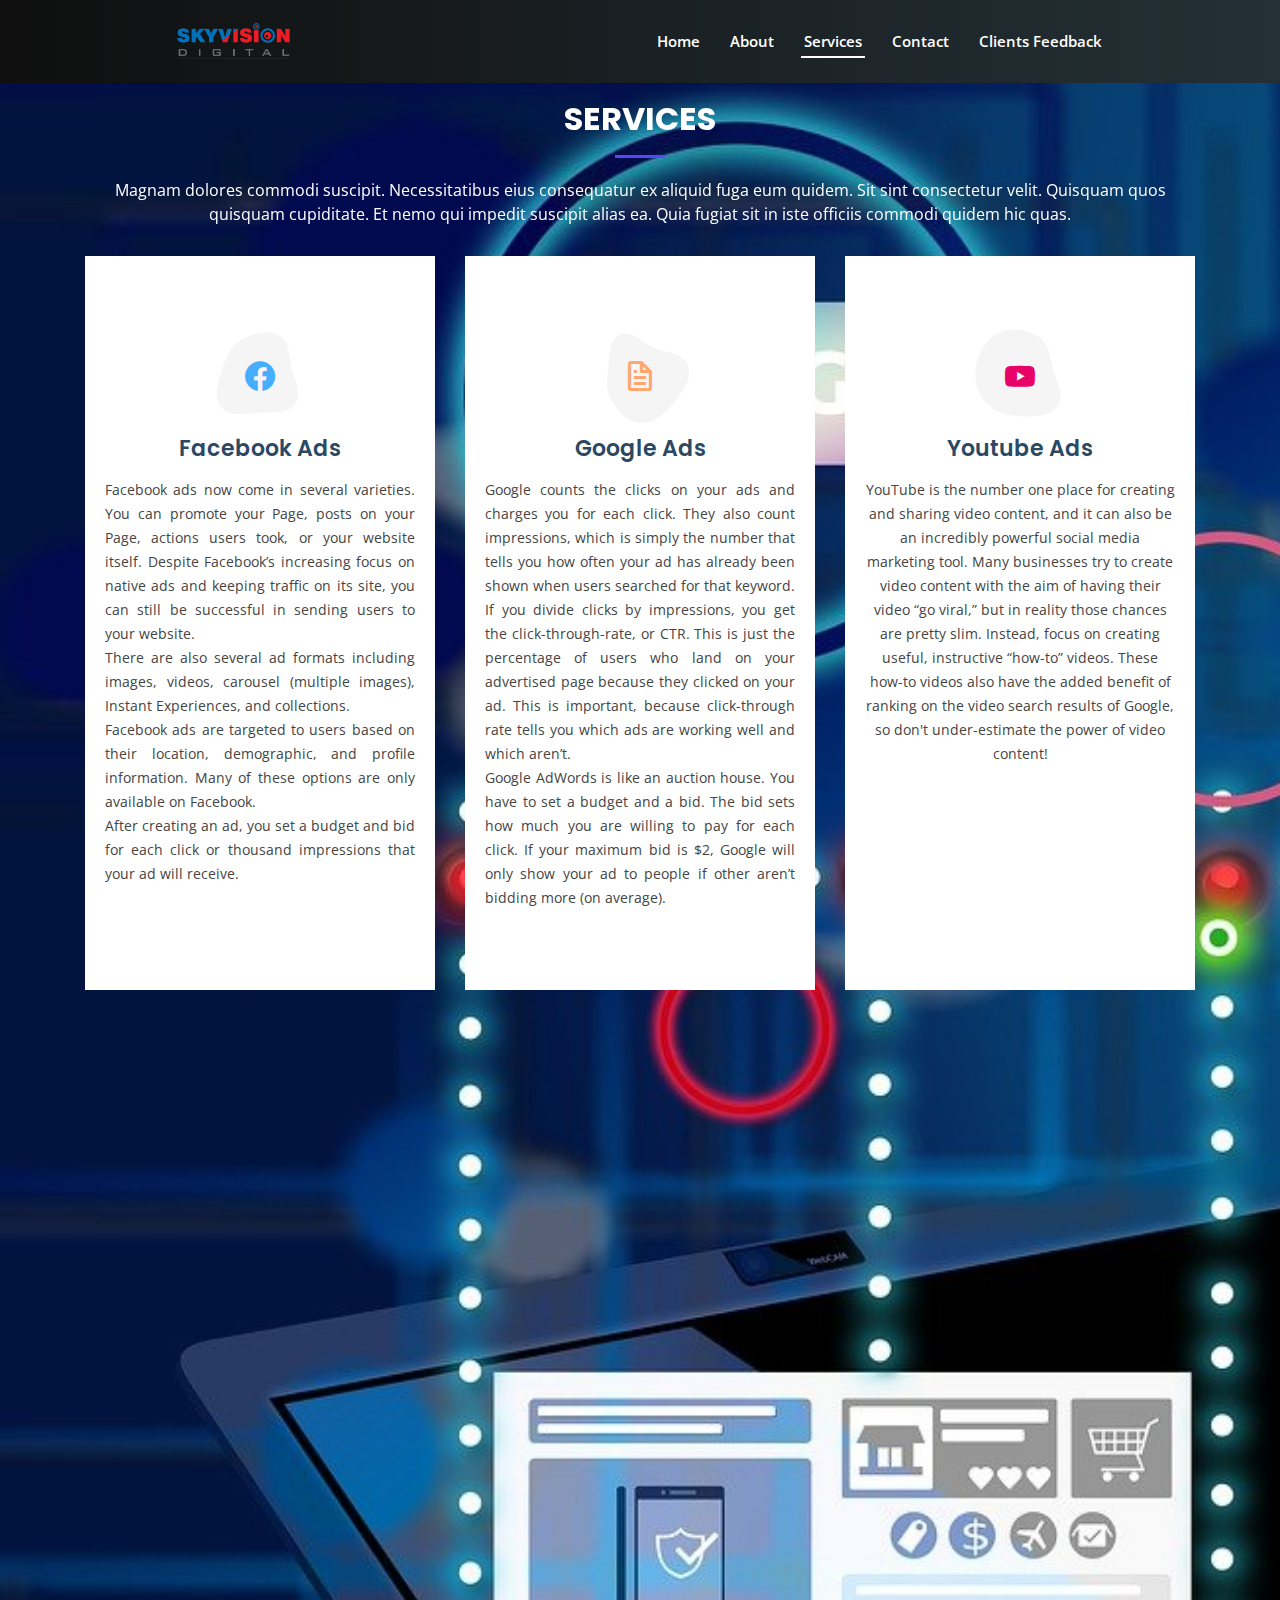
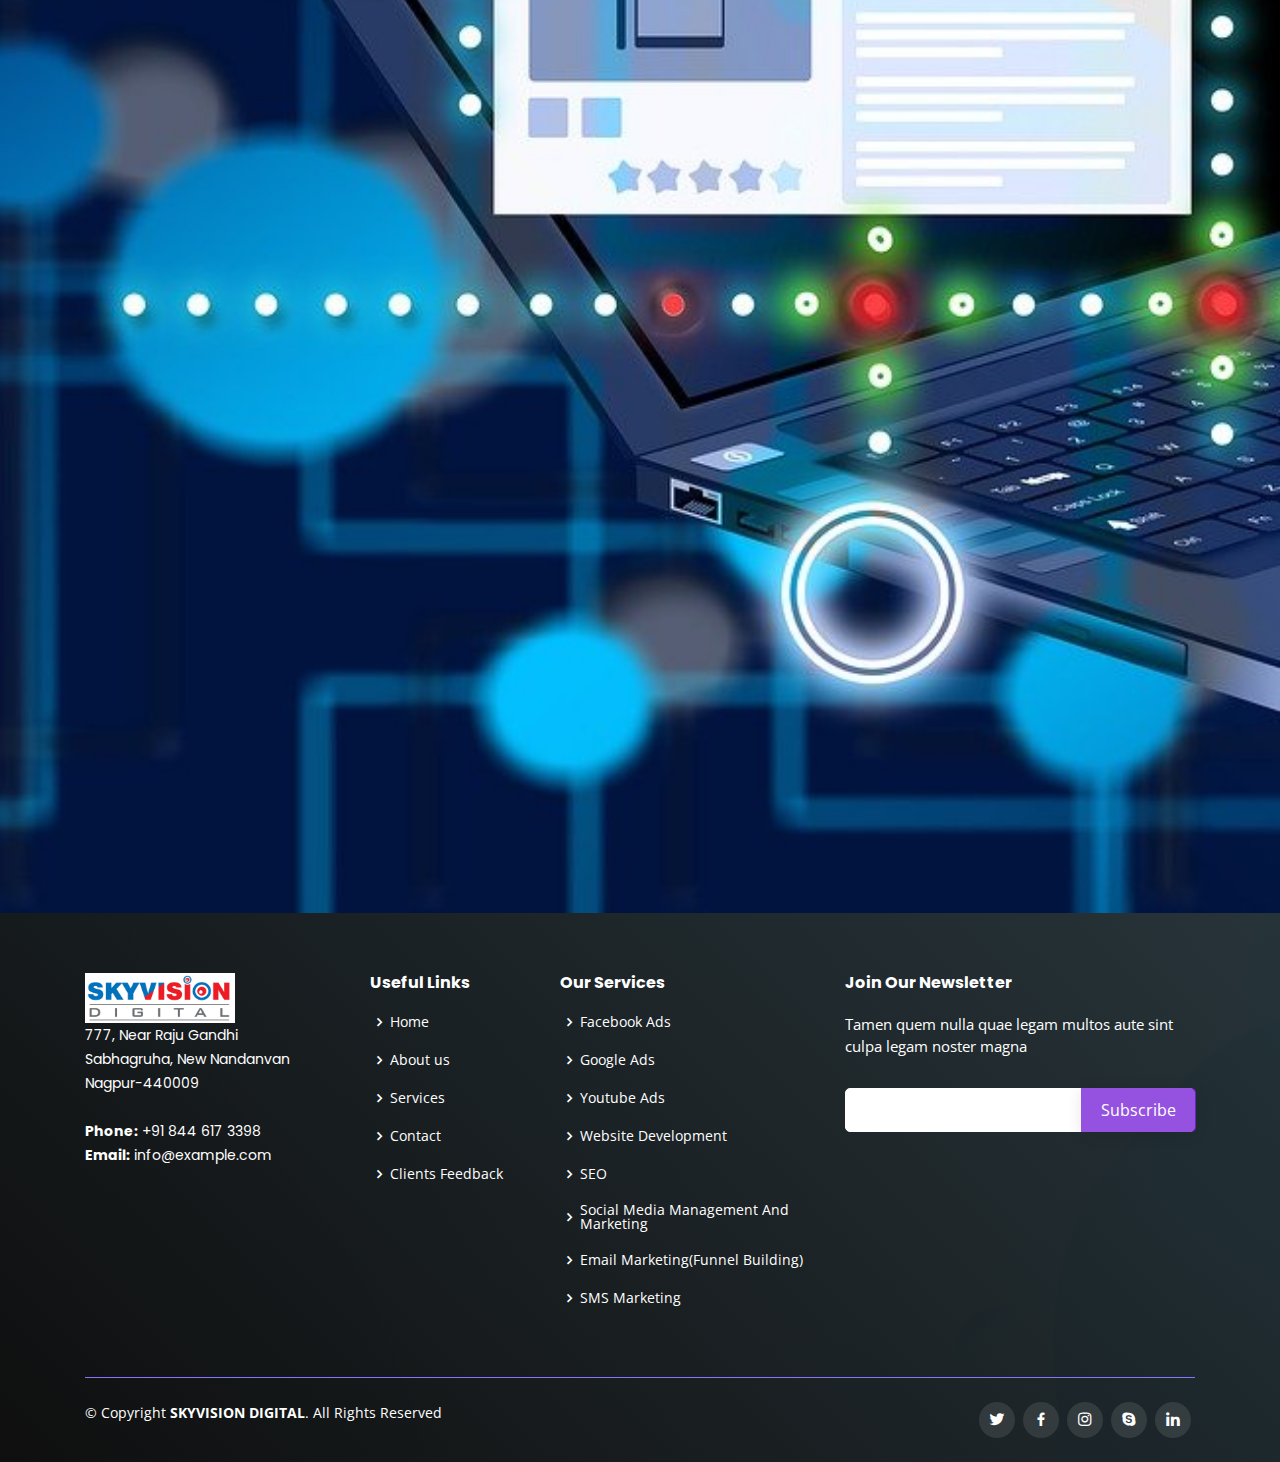
<file: services.html>
<!DOCTYPE html>
<html lang="en">

<head>
  <meta charset="utf-8">
  <meta content="width=device-width, initial-scale=1.0" name="viewport">

  <title>Skyvision Digital - Services</title>
  <meta content="" name="description">
  <meta content="" name="keywords">

  <!-- Favicons -->
  <link href="assets/img/logo.png" rel="icon">
  <link href="assets/img/logo.png" rel="apple-touch-icon">

  <!-- Google Fonts -->
  <link href="https://fonts.googleapis.com/css?family=Open+Sans:300,300i,400,400i,600,600i,700,700i|Roboto:300,300i,400,400i,500,500i,600,600i,700,700i|Poppins:300,300i,400,400i,500,500i,600,600i,700,700i" rel="stylesheet">

  <!-- Vendor CSS Files -->
  <link href="assets/vendor/bootstrap/css/bootstrap.min.css" rel="stylesheet">
  <link href="assets/vendor/icofont/icofont.min.css" rel="stylesheet">
  <link href="assets/vendor/boxicons/css/boxicons.min.css" rel="stylesheet">
  <link href="assets/vendor/owl.carousel/assets/owl.carousel.min.css" rel="stylesheet">
  <link href="assets/vendor/venobox/venobox.css" rel="stylesheet">
  <link href="assets/vendor/aos/aos.css" rel="stylesheet">

  <!-- Template Main CSS File -->
  <link href="assets/css/style.css" rel="stylesheet">

  <!-- =======================================================
  * Template Name: Techie - v2.2.1
  * Template URL: https://bootstrapmade.com/techie-free-skin-bootstrap-3/
  * Author: BootstrapMade.com
  * License: https://bootstrapmade.com/license/
  ======================================================== -->
</head>

<body>
    

  <!-- ======= Header ======= -->
  <header id="header" class="fixed-top ">
    <div class="container-fluid">

      <div class="row justify-content-center">
        <div class="col-xl-9 d-flex align-items-center">
          <h1 class="logo mr-auto"><a href="index.html"><img src="assets/img/logo.png" alt="Logo" class="logo_bg"></a></h1>
          
          <!-- Uncomment below if you prefer to use an image logo -->
          <!-- <a href="index.html" class="logo mr-auto"><img src="assets/img/logo.png" alt="" class="img-fluid"></a>-->

          <nav class="nav-menu d-none d-lg-block">
            <ul>
              <li><a href="index.html">Home</a></li>
              <li><a href="about.html">About</a></li>
              <li class="active"><a href="services.html">Services</a></li>
                           <li><a href="contact.html">Contact</a></li> 
              <li><a href="clientsfeedback.html">Clients Feedback</a></li> 

            </ul>
          </nav><!-- .nav-menu -->

        </div>
      </div>

    </div>
  </header>
  <!-- End Header -->




  <main id="main">
    <!-- ======= Services Section ======= -->
    <section id="services" class="services section-bg">
        <div class="container" data-aos="fade-up">
  
          <div class="section-title">
            <h2>Services</h2>
            <p>Magnam dolores commodi suscipit. Necessitatibus eius consequatur ex aliquid fuga eum quidem. Sit sint consectetur velit. Quisquam quos quisquam cupiditate. Et nemo qui impedit suscipit alias ea. Quia fugiat sit in iste officiis commodi quidem hic quas.</p>
          </div>
  
          <div class="row">
            <div class="col-lg-4 col-md-6 d-flex align-items-stretch" data-aos="zoom-in" data-aos-delay="100">
              <div class="icon-box iconbox-blue">
                <div class="icon">
                  <svg width="100" height="100" viewBox="0 0 600 600" xmlns="http://www.w3.org/2000/svg">
                    <path stroke="none" stroke-width="0" fill="#f5f5f5" d="M300,521.0016835830174C376.1290562159157,517.8887921683347,466.0731472004068,529.7835943286574,510.70327084640275,468.03025145048787C554.3714126377745,407.6079735673963,508.03601936045806,328.9844924480964,491.2728898941984,256.3432110539036C474.5976632858925,184.082847569629,479.9380746630129,96.60480741107993,416.23090153303,58.64404602377083C348.86323505073057,18.502131276798302,261.93793281208167,40.57373210992963,193.5410806939664,78.93577620505333C130.42746243093433,114.334589627462,98.30271207620316,179.96522072025542,76.75703585869454,249.04625023123273C51.97151888228291,328.5150500222984,13.704378332031375,421.85034740162234,66.52175969318436,486.19268352777647C119.04800174914682,550.1803526380478,217.28368757567262,524.383925680826,300,521.0016835830174"></path>
                  </svg>
                  <i class="bx bxl-facebook-circle"></i>
                </div>
                <h4><a href="">Facebook Ads</a></h4>
                <p  style="text-align: justify;">Facebook ads now come in several varieties. You can promote your Page, posts on your Page, actions users took, or your website itself. Despite Facebook’s increasing focus on native ads and keeping traffic on its site, you can still be successful in sending users to your website.</p>

                   <p style="text-align: justify;"> There are also several ad formats including images, videos, carousel (multiple images), Instant Experiences, and collections.</p>
                    
                   <p style="text-align: justify;"> Facebook ads are targeted to users based on their location, demographic, and profile information. Many of these options are only available on Facebook. </p>
                    
                  <p style="text-align: justify;">  After creating an ad, you set a budget and bid for each click or thousand impressions that your ad will receive. </p>
              </div>
            </div>
  
            <div class="col-lg-4 col-md-6 d-flex align-items-stretch mt-4 mt-md-0" data-aos="zoom-in" data-aos-delay="200">
              <div class="icon-box iconbox-orange ">
                <div class="icon">
                  <svg width="100" height="100" viewBox="0 0 600 600" xmlns="http://www.w3.org/2000/svg">
                    <path stroke="none" stroke-width="0" fill="#f5f5f5" d="M300,582.0697525312426C382.5290701553225,586.8405444964366,449.9789794690241,525.3245884688669,502.5850820975895,461.55621195738473C556.606425686781,396.0723002908107,615.8543463187945,314.28637112970534,586.6730223649479,234.56875336149918C558.9533121215079,158.8439757836574,454.9685369536778,164.00468322053177,381.49747125262974,130.76875717737553C312.15926192815925,99.40240125094834,248.97055460311594,18.661163978235184,179.8680185752513,50.54337015887873C110.5421016452524,82.52863877960104,119.82277516462835,180.83849132639028,109.12597500060166,256.43424936330496C100.08760227029461,320.3096726198365,92.17705696193138,384.0621239912766,124.79988738764834,439.7174275375508C164.83382741302287,508.01625554203684,220.96474134820875,577.5009287672846,300,582.0697525312426"></path>
                  </svg>
                  <i class="bx bx-file"></i>
                </div>
                <h4><a href="">Google Ads</a></h4>
                <p  style="text-align: justify;">Google counts the clicks on your ads and charges you for each click. They also count impressions, which is simply the number that tells you how often your ad has already been shown when users searched for that keyword.</p>

                <p  style="text-align: justify;"> If you divide clicks by impressions, you get the click-through-rate, or CTR. This is just the percentage of users who land on your advertised page because they clicked on your ad. This is important, because click-through rate tells you which ads are working well and which aren’t. </p>
                    
                <p  style="text-align: justify;"> Google AdWords is like an auction house. You have to set a budget and a bid. The bid sets how much you are willing to pay for each click. If your maximum bid is $2, Google will only show your ad to people if other aren’t bidding more (on average).</p>
              </div>
            </div>
  
            <div class="col-lg-4 col-md-6 d-flex align-items-stretch mt-4 mt-lg-0" data-aos="zoom-in" data-aos-delay="300">
              <div class="icon-box iconbox-pink">
                <div class="icon">
                  <svg width="100" height="100" viewBox="0 0 600 600" xmlns="http://www.w3.org/2000/svg">
                    <path stroke="none" stroke-width="0" fill="#f5f5f5" d="M300,541.5067337569781C382.14930387511276,545.0595476570109,479.8736841581634,548.3450877840088,526.4010558755058,480.5488172755941C571.5218469581645,414.80211281144784,517.5187510058486,332.0715597781072,496.52539010469104,255.14436215662573C477.37192572678356,184.95920475031193,473.57363656557914,105.61284051026155,413.0603344069578,65.22779650032875C343.27470386102294,18.654635553484475,251.2091493199835,5.337323636656869,175.0934190732945,40.62881213300186C97.87086631185822,76.43348514350839,51.98124368387456,156.15599469081315,36.44837278890362,239.84606092416172C21.716077023791087,319.22268207091537,43.775223500013084,401.1760424656574,96.891909868211,461.97329694683043C147.22146801428983,519.5804099606455,223.5754009179313,538.201503339737,300,541.5067337569781"></path>
                  </svg>
                  <i class="bx bxl-youtube"></i>
                </div>
                <h4><a href="">Youtube Ads</a></h4>
                <p>YouTube is the number one place for creating and sharing video content, and it can also be an incredibly powerful social media marketing tool. Many businesses try to create video content with the aim of having their video “go viral,” but in reality those chances are pretty slim. Instead, focus on creating useful, instructive “how-to” videos. These how-to videos also have the added benefit of ranking on the video search results of Google, so don't under-estimate the power of video content!</p>
              </div>
            </div>
  
            <div class="col-lg-4 col-md-6 d-flex align-items-stretch mt-4" data-aos="zoom-in" data-aos-delay="100">
              <div class="icon-box iconbox-yellow">
                <div class="icon">
                  <svg width="100" height="100" viewBox="0 0 600 600" xmlns="http://www.w3.org/2000/svg">
                    <path stroke="none" stroke-width="0" fill="#f5f5f5" d="M300,503.46388370962813C374.79870501325706,506.71871716319447,464.8034551963731,527.1746412648533,510.4981551193396,467.86667711651364C555.9287308511215,408.9015244558933,512.6030010748507,327.5744911775523,490.211057578863,256.5855673507754C471.097692560561,195.9906835881958,447.69079081568157,138.11976852964426,395.19560036434837,102.3242989838813C329.3053358748298,57.3949838291264,248.02791733380457,8.279543830951368,175.87071277845988,42.242879143198664C103.41431057327972,76.34704239035025,93.79494320519305,170.9812938413882,81.28167332365135,250.07896920659033C70.17666984294237,320.27484674793965,64.84698225790005,396.69656628748305,111.28512138212992,450.4950937839243C156.20124167950087,502.5303643271138,231.32542653798444,500.4755392045468,300,503.46388370962813"></path>
                  </svg>
                  <i class="bx bx-layer"></i>
                </div>
                <h4><a href="">Website Development</a></h4>
                <p style="text-align: justify;">
                    Thrive builds custom, mobile-ready and search engine optimized websites that help you meet your business objectives and support your digital marketing campaigns. We create a visual hierarchy to highlight your important site elements and encourage page visitors to take your desired action. Our web design experts utilize clear calls-to-action (CTAs), avoid carousels and rotating sliders, simplify form fields and create content for your persona.
                </p>
              </div>
            </div>
  
            <div class="col-lg-4 col-md-6 d-flex align-items-stretch mt-4" data-aos="zoom-in" data-aos-delay="200">
              <div class="icon-box iconbox-red">
                <div class="icon">
                  <svg width="100" height="100" viewBox="0 0 600 600" xmlns="http://www.w3.org/2000/svg">
                    <path stroke="none" stroke-width="0" fill="#f5f5f5" d="M300,532.3542879108572C369.38199826031484,532.3153073249985,429.10787420159085,491.63046689027357,474.5244479745417,439.17860296908856C522.8885846962883,383.3225815378663,569.1668002868075,314.3205725914397,550.7432151929288,242.7694973846089C532.6665558377875,172.5657663291529,456.2379748765914,142.6223662098291,390.3689995646985,112.34683881706744C326.66090330228417,83.06452184765237,258.84405631176094,53.51806209861945,193.32584062364296,78.48882559362697C121.61183558270385,105.82097193414197,62.805066853699245,167.19869350419734,48.57481801355237,242.6138429142374C34.843463184063346,315.3850353017275,76.69343916112496,383.4422959591041,125.22947124332185,439.3748458443577C170.7312796277747,491.8107796887764,230.57421082200815,532.3932930995766,300,532.3542879108572"></path>
                  </svg>
                  <i class="bx bx-slideshow"></i>
                </div>
                <h4><a href="">SEO</a></h4>
                <p style="text-align: justify;">
                    Through careful keyword research and white hat SEO practices, we can help you achieve higher organic rankings and increased visibility in search results. Our internet marketing company performs extensive keyword research, conducts on-page and off-page optimization and tracks your results with Google Search Console. These practices allow us to attract high-quality leads and traffic and increase your conversions as part of your digital marketing solutions. 
                </p>
              </div>
            </div>
  
            <div class="col-lg-4 col-md-6 d-flex align-items-stretch mt-4" data-aos="zoom-in" data-aos-delay="300">
              <div class="icon-box iconbox-teal">
                <div class="icon">
                    <svg width="100" height="100" viewBox="0 0 600 600" xmlns="http://www.w3.org/2000/svg">
                      <path stroke="none" stroke-width="0" fill="#f5f5f5" d="M300,521.0016835830174C376.1290562159157,517.8887921683347,466.0731472004068,529.7835943286574,510.70327084640275,468.03025145048787C554.3714126377745,407.6079735673963,508.03601936045806,328.9844924480964,491.2728898941984,256.3432110539036C474.5976632858925,184.082847569629,479.9380746630129,96.60480741107993,416.23090153303,58.64404602377083C348.86323505073057,18.502131276798302,261.93793281208167,40.57373210992963,193.5410806939664,78.93577620505333C130.42746243093433,114.334589627462,98.30271207620316,179.96522072025542,76.75703585869454,249.04625023123273C51.97151888228291,328.5150500222984,13.704378332031375,421.85034740162234,66.52175969318436,486.19268352777647C119.04800174914682,550.1803526380478,217.28368757567262,524.383925680826,300,521.0016835830174"></path>
                    </svg>
                    <i class="bx bxl-dribbble"></i>
                  </div>      
                  <h4><a href="">Social Media Management And Marketing</a></h4>
                  <p  style="text-align: justify;">
                      Ready to expand and market to your audiences on social media? We build social media campaigns to help your business grow and engage your followers. Our digital marketing agency identifies your goals, performs competitor benchmarking and evaluates your customers' online behavior. Using data and analytics, we develop custom social media brand management and paid advertising strategies tailored to your business.
                  </p>
               </div>
            </div>

            <div class="col-lg-4 col-md-6 d-flex align-items-stretch mt-4" data-aos="zoom-in" data-aos-delay="100">
                <div class="icon-box iconbox-yellow">
                  <div class="icon">
                    <svg width="100" height="100" viewBox="0 0 600 600" xmlns="http://www.w3.org/2000/svg">
                      <path stroke="none" stroke-width="0" fill="#f5f5f5" d="M300,503.46388370962813C374.79870501325706,506.71871716319447,464.8034551963731,527.1746412648533,510.4981551193396,467.86667711651364C555.9287308511215,408.9015244558933,512.6030010748507,327.5744911775523,490.211057578863,256.5855673507754C471.097692560561,195.9906835881958,447.69079081568157,138.11976852964426,395.19560036434837,102.3242989838813C329.3053358748298,57.3949838291264,248.02791733380457,8.279543830951368,175.87071277845988,42.242879143198664C103.41431057327972,76.34704239035025,93.79494320519305,170.9812938413882,81.28167332365135,250.07896920659033C70.17666984294237,320.27484674793965,64.84698225790005,396.69656628748305,111.28512138212992,450.4950937839243C156.20124167950087,502.5303643271138,231.32542653798444,500.4755392045468,300,503.46388370962813"></path>
                    </svg>
                    <i class="bx bx-mail-send"></i>
                  </div>
                  <h4><a href="">Email Marketing(Funnel Building)</a></h4>
                  <p  style="text-align: justify;">
                    How many emails from businesses do you delete every day? Choose Thrive and let's make your email marketing campaigns stand out and work for your business. We create personalized email newsletters to keep your emails out of spam folders and encourage your customers to take your desired action. Our team builds your subscriber list, tests email campaigns before delivery, utilizes power words on your content and creates a curiosity gap in your emails.
                  </p>
                </div>
              </div>
    
              <div class="col-lg-4 col-md-6 d-flex align-items-stretch mt-4" data-aos="zoom-in" data-aos-delay="200">
                <div class="icon-box iconbox-red">
                  <div class="icon">
                    <svg width="100" height="100" viewBox="0 0 600 600" xmlns="http://www.w3.org/2000/svg">
                      <path stroke="none" stroke-width="0" fill="#f5f5f5" d="M300,532.3542879108572C369.38199826031484,532.3153073249985,429.10787420159085,491.63046689027357,474.5244479745417,439.17860296908856C522.8885846962883,383.3225815378663,569.1668002868075,314.3205725914397,550.7432151929288,242.7694973846089C532.6665558377875,172.5657663291529,456.2379748765914,142.6223662098291,390.3689995646985,112.34683881706744C326.66090330228417,83.06452184765237,258.84405631176094,53.51806209861945,193.32584062364296,78.48882559362697C121.61183558270385,105.82097193414197,62.805066853699245,167.19869350419734,48.57481801355237,242.6138429142374C34.843463184063346,315.3850353017275,76.69343916112496,383.4422959591041,125.22947124332185,439.3748458443577C170.7312796277747,491.8107796887764,230.57421082200815,532.3932930995766,300,532.3542879108572"></path>
                    </svg>
                    <i class="bx bx-message"></i>
                  </div>
                  <h4><a href="">SMS Marketing</a></h4>
                  <p  style="text-align: justify;">
                    While most of us know the term “SMS,” did you know it stands for “short message service?” In marketing, SMS refers to how a brand communicates with customers through text messages about campaigns, promotions, news, updates, and more.

                    Besides SMS messages, you can also send your customers MMS (multimedia message service) messages. These messages allow you to send pictures or GIFs (and other animated images) over text.
                    
                    Like email marketing, SMS is an owned channel. This means you have complete control over who receives an SMS marketing message, what content you share, and when you decide to send it. With text marketing, you have ownership over the experience you create for your customers across this marketing channel from start to finish.
                  </p>
                </div>
              </div>
    
  
          </div>
  
        </div>
      </section><!-- End Services Section -->

    </main>
  
  
  

  <!-- ======= Footer ======= -->
  <footer id="footer">

    <div class="footer-top">
      <div class="container">
        <div class="row">

          <div class="col-lg-3 col-md-6 footer-contact">
            <a href="index.html"><img src="assets/img/logo.png" alt="Logo"style="background: #fff;" width="150px" height="50px"></a>
            <p>
              777, Near Raju Gandhi <br>
              Sabhagruha, New Nandanvan<br>
              Nagpur-440009 <br><br>
              <strong>Phone:</strong> +91 844 617 3398<br>
              <strong>Email:</strong> info@example.com<br>
            </p>
          </div>

          <div class="col-lg-2 col-md-6 footer-links">
            <h4>Useful Links</h4>
            <ul>
              <li><i class="bx bx-chevron-right"></i> <a href="index.html">Home</a></li>
              <li><i class="bx bx-chevron-right"></i> <a href="about.html">About us</a></li>
              <li><i class="bx bx-chevron-right"></i> <a href="services.html">Services</a></li>
              <li><i class="bx bx-chevron-right"></i> <a href="contact.html">Contact</a></li>
              <li><i class="bx bx-chevron-right"></i> <a href="clientsfeedback.html">Clients Feedback</a></li>
            </ul>
          </div>

          <div class="col-lg-3 col-md-6 footer-links">
            <h4>Our Services</h4>
            <ul>
              <li><i class="bx bx-chevron-right"></i> <a href="#">Facebook Ads</a></li>
              <li><i class="bx bx-chevron-right"></i> <a href="#">Google Ads</a></li>
              <li><i class="bx bx-chevron-right"></i> <a href="#">Youtube Ads</a></li>
              <li><i class="bx bx-chevron-right"></i> <a href="#">Website Development</a></li>
              <li><i class="bx bx-chevron-right"></i> <a href="#">SEO</a></li>
              <li><i class="bx bx-chevron-right"></i> <a href="#">Social Media Management And Marketing</a></li>
              <li><i class="bx bx-chevron-right"></i> <a href="#">Email Marketing(Funnel Building)</a></li>
              <li><i class="bx bx-chevron-right"></i> <a href="#">SMS Marketing</a></li>
            </ul>
          </div>

          <div class="col-lg-4 col-md-6 footer-newsletter">
            <h4>Join Our Newsletter</h4>
            <p>Tamen quem nulla quae legam multos aute sint culpa legam noster magna</p>
            <form action="" method="post">
              <input type="email" name="email"><input type="submit" value="Subscribe">
            </form>
          </div>

        </div>
      </div>
    </div>

    <div class="container">

      <div class="copyright-wrap d-md-flex py-4">
        <div class="mr-md-auto text-center text-md-left">
          <div class="copyright">
            &copy; Copyright <strong><span>SKYVISION DIGITAL</span></strong>. All Rights Reserved
          </div>
        </div>
        <div class="social-links text-center text-md-right pt-3 pt-md-0">
          <a href="#" class="twitter"><i class="bx bxl-twitter"></i></a>
          <a href="#" class="facebook"><i class="bx bxl-facebook"></i></a>
          <a href="#" class="instagram"><i class="bx bxl-instagram"></i></a>
          <a href="#" class="google-plus"><i class="bx bxl-skype"></i></a>
          <a href="#" class="linkedin"><i class="bx bxl-linkedin"></i></a>
        </div>
      </div>

    </div>
  </footer><!-- End Footer -->

  
  <a href="#" class="back-to-top"><i class="icofont-simple-up"></i></a>
  <div id="preloader"></div>

  <!-- Vendor JS Files -->
  <script src="assets/vendor/jquery/jquery.min.js"></script>
  <script src="assets/vendor/bootstrap/js/bootstrap.bundle.min.js"></script>
  <script src="assets/vendor/jquery.easing/jquery.easing.min.js"></script>
  <script src="assets/vendor/php-email-form/validate.js"></script>
  <script src="assets/vendor/waypoints/jquery.waypoints.min.js"></script>
  <script src="assets/vendor/counterup/counterup.min.js"></script>
  <script src="assets/vendor/owl.carousel/owl.carousel.min.js"></script>
  <script src="assets/vendor/isotope-layout/isotope.pkgd.min.js"></script>
  <script src="assets/vendor/venobox/venobox.min.js"></script>
  <script src="assets/vendor/aos/aos.js"></script>

  <!-- Template Main JS File -->
  <script src="assets/js/main.js"></script>

</body>
</html>
</file>
<file: assets/vendor/venobox/venobox.css>
/* ------ venobox.css --------*/
.vbox-overlay *, .vbox-overlay *:before, .vbox-overlay *:after{
    -webkit-backface-visibility: hidden;
    -webkit-box-sizing:border-box;
    -moz-box-sizing:border-box;
    box-sizing:border-box;
}
.vbox-overlay * { 
    -webkit-backface-visibility: visible;
    backface-visibility: visible;
}
.vbox-overlay{
    display: -webkit-flex;
    display: flex;
    -webkit-flex-direction: column;
    flex-direction: column;
    -webkit-justify-content: center;
    justify-content: center;
    -webkit-align-items: center;
    align-items: center;
    position: fixed;
    left: 0;
    top: 0;
    bottom: 0;
    right: 0;
    z-index: 999999;
}

/* ----- navigation ----- */
.vbox-title{
    width: 100%;
    height: 40px;
    float: left;
    text-align: center;
    line-height: 28px;
    font-size: 12px;
    padding: 6px 50px;
    overflow: hidden;
    position: fixed;
    display: none;
    left: 0;
    z-index: 89;
}
.vbox-close{
    cursor: pointer;
    position: fixed;
    top: -1px;
    right: 0;
    width: 50px;
    height: 40px;
    padding: 6px;
    display: block;
    background-position:10px center;
    overflow: hidden;
    font-size: 24px;
    line-height: 1;
    text-align: center;
    z-index: 99;
}
.vbox-left{
    cursor: pointer;
    position: fixed;
    left: 0;
    height: 40px;
    overflow: hidden;
    line-height: 28px;
    font-size: 12px;
    z-index: 99;
    display: flex;
    align-items:center;
}
.vbox-num{
    display: inline-block;
    margin: 6px 0 6px 15px;
}
/* ----- Social share ----- */
.vbox-share{
    line-height: 28px;
    font-size: 12px;
    overflow: hidden;
    position: fixed;
    left: 0;
    z-index: 98;
    display: flex;
    align-items:center;
    justify-content: center;
    width: 100%;
    text-align: center;
}
.vbox-share svg{
    max-height: 28px;
    width: 28px;
    z-index: 10;
    margin-left: 12px;
    margin-top: 6px;
    margin-bottom: 6px;
    vertical-align: middle;
}


/* ----- navigation ARROWS ----- */
.vbox-next, .vbox-prev{
    position: fixed;
    top: 50%;
    margin-top: -15px;
    overflow: hidden;
    cursor: pointer;
    display: block;
    width: 45px;
    height: 45px;
    z-index: 99;
}
.vbox-next span, .vbox-prev span{
    position: relative;
    width: 20px;
    height: 20px;
    border: 2px solid transparent;
    border-top-color: #B6B6B6;
    border-right-color: #B6B6B6;
    text-indent: -100px;
    position: absolute;
    top: 8px;
    display: block;
}
.vbox-prev{
    left: 15px;
}
.vbox-next{
    right: 15px;
}
.vbox-prev span{
    left: 10px;
    -ms-transform: rotate(-135deg);
    -webkit-transform: rotate(-135deg);
    transform: rotate(-135deg);
}
.vbox-next span{
    -ms-transform: rotate(45deg);
    -webkit-transform: rotate(45deg);
    transform: rotate(45deg);
    right: 10px;
}
/* ------- inline window ------ */
.vbox-inline{
    width: 420px;
    height: 315px;
    height: 70vh;
    padding: 10px;
    background: #fff;
    margin: 0 auto;
    overflow: auto;
    text-align: left;
}
/* ------- Video & iFrames window ------ */
.venoframe{
    max-width: 100%;
    width: 100%;
    border: none;
    width: 100%;
    height: 260px;
    height: 70vh;
}
.venoframe.vbvid{
    height: 260px;
}
@media (min-width: 768px) {
    .venoframe, .vbox-inline{
        width: 90%;
        height: 360px;
        height: 70vh;
    }
    .venoframe.vbvid{
        width: 640px;
        height: 360px;
    }
}
@media (min-width: 992px) {
    .venoframe, .vbox-inline{
        max-width: 1200px;
        width: 80%;
        height: 540px;
        height: 70vh;
    }
    .venoframe.vbvid{
        width: 960px;
        height: 540px;
    }
}
/* 
Please do NOT edit this part! 
or at least read this note: http://i.imgur.com/7C0ws9e.gif
*/
.vbox-open{
    overflow: hidden;
}
.vbox-container{
    position: absolute;
    left: 0;
    right: 0;
    top: 0;
    bottom: 0;
    overflow-x: hidden;
    overflow-y: scroll;
    overflow-scrolling: touch;
    -webkit-overflow-scrolling: touch;
    z-index: 20;
    max-height: 100%;

}

.vbox-content{
    text-align: center;
    float: left;
    width: 100%;
    position: relative;
    overflow: hidden;
    padding: 20px 4%;
}
.vbox-container img{
    max-width: 100%;
    height: auto;
}
.vbox-figlio{
    box-shadow: 0 0 12px rgba(0,0,0,0.19), 0 6px 6px rgba(0,0,0,0.23);
    max-width: 100%;
    text-align: initial;
}
img.vbox-figlio{
    -webkit-user-select: none;
-khtml-user-select: none;
-moz-user-select: none;
-o-user-select: none;
user-select: none;
}
.vbox-content.swipe-left{
    margin-left: -200px !important;
}
.vbox-content.swipe-right{
    margin-left: 200px !important;
}
.vbox-animated{
    webkit-transition: margin 300ms ease-out;
    transition: margin 300ms ease-out;
}

/* ---------- preloader ----------
 * SPINKIT 
 * http://tobiasahlin.com/spinkit/
-------------------------------- */
.sk-double-bounce,.sk-rotating-plane{width:40px;height:40px;margin:40px auto}.sk-rotating-plane{background-color:#333;-webkit-animation:sk-rotatePlane 1.2s infinite ease-in-out;animation:sk-rotatePlane 1.2s infinite ease-in-out}@-webkit-keyframes sk-rotatePlane{0%{-webkit-transform:perspective(120px) rotateX(0) rotateY(0);transform:perspective(120px) rotateX(0) rotateY(0)}50%{-webkit-transform:perspective(120px) rotateX(-180.1deg) rotateY(0);transform:perspective(120px) rotateX(-180.1deg) rotateY(0)}100%{-webkit-transform:perspective(120px) rotateX(-180deg) rotateY(-179.9deg);transform:perspective(120px) rotateX(-180deg) rotateY(-179.9deg)}}@keyframes sk-rotatePlane{0%{-webkit-transform:perspective(120px) rotateX(0) rotateY(0);transform:perspective(120px) rotateX(0) rotateY(0)}50%{-webkit-transform:perspective(120px) rotateX(-180.1deg) rotateY(0);transform:perspective(120px) rotateX(-180.1deg) rotateY(0)}100%{-webkit-transform:perspective(120px) rotateX(-180deg) rotateY(-179.9deg);transform:perspective(120px) rotateX(-180deg) rotateY(-179.9deg)}}.sk-double-bounce{position:relative}.sk-double-bounce .sk-child{width:100%;height:100%;border-radius:50%;background-color:#333;opacity:.6;position:absolute;top:0;left:0;-webkit-animation:sk-doubleBounce 2s infinite ease-in-out;animation:sk-doubleBounce 2s infinite ease-in-out}.sk-chasing-dots .sk-child,.sk-spinner-pulse,.sk-three-bounce .sk-child{background-color:#333;border-radius:100%}.sk-double-bounce .sk-double-bounce2{-webkit-animation-delay:-1s;animation-delay:-1s}@-webkit-keyframes sk-doubleBounce{0%,100%{-webkit-transform:scale(0);transform:scale(0)}50%{-webkit-transform:scale(1);transform:scale(1)}}@keyframes sk-doubleBounce{0%,100%{-webkit-transform:scale(0);transform:scale(0)}50%{-webkit-transform:scale(1);transform:scale(1)}}.sk-wave{margin:40px auto;width:50px;height:40px;text-align:center;font-size:10px}.sk-wave .sk-rect{background-color:#333;height:100%;width:6px;display:inline-block;-webkit-animation:sk-waveStretchDelay 1.2s infinite ease-in-out;animation:sk-waveStretchDelay 1.2s infinite ease-in-out}.sk-wave .sk-rect1{-webkit-animation-delay:-1.2s;animation-delay:-1.2s}.sk-wave .sk-rect2{-webkit-animation-delay:-1.1s;animation-delay:-1.1s}.sk-wave .sk-rect3{-webkit-animation-delay:-1s;animation-delay:-1s}.sk-wave .sk-rect4{-webkit-animation-delay:-.9s;animation-delay:-.9s}.sk-wave .sk-rect5{-webkit-animation-delay:-.8s;animation-delay:-.8s}@-webkit-keyframes sk-waveStretchDelay{0%,100%,40%{-webkit-transform:scaleY(.4);transform:scaleY(.4)}20%{-webkit-transform:scaleY(1);transform:scaleY(1)}}@keyframes sk-waveStretchDelay{0%,100%,40%{-webkit-transform:scaleY(.4);transform:scaleY(.4)}20%{-webkit-transform:scaleY(1);transform:scaleY(1)}}.sk-wandering-cubes{margin:40px auto;width:40px;height:40px;position:relative}.sk-wandering-cubes .sk-cube{background-color:#333;width:10px;height:10px;position:absolute;top:0;left:0;-webkit-animation:sk-wanderingCube 1.8s ease-in-out -1.8s infinite both;animation:sk-wanderingCube 1.8s ease-in-out -1.8s infinite both}.sk-chasing-dots,.sk-spinner-pulse{width:40px;height:40px;margin:40px auto}.sk-wandering-cubes .sk-cube2{-webkit-animation-delay:-.9s;animation-delay:-.9s}@-webkit-keyframes sk-wanderingCube{0%{-webkit-transform:rotate(0);transform:rotate(0)}25%{-webkit-transform:translateX(30px) rotate(-90deg) scale(.5);transform:translateX(30px) rotate(-90deg) scale(.5)}50%{-webkit-transform:translateX(30px) translateY(30px) rotate(-179deg);transform:translateX(30px) translateY(30px) rotate(-179deg)}50.1%{-webkit-transform:translateX(30px) translateY(30px) rotate(-180deg);transform:translateX(30px) translateY(30px) rotate(-180deg)}75%{-webkit-transform:translateX(0) translateY(30px) rotate(-270deg) scale(.5);transform:translateX(0) translateY(30px) rotate(-270deg) scale(.5)}100%{-webkit-transform:rotate(-360deg);transform:rotate(-360deg)}}@keyframes sk-wanderingCube{0%{-webkit-transform:rotate(0);transform:rotate(0)}25%{-webkit-transform:translateX(30px) rotate(-90deg) scale(.5);transform:translateX(30px) rotate(-90deg) scale(.5)}50%{-webkit-transform:translateX(30px) translateY(30px) rotate(-179deg);transform:translateX(30px) translateY(30px) rotate(-179deg)}50.1%{-webkit-transform:translateX(30px) translateY(30px) rotate(-180deg);transform:translateX(30px) translateY(30px) rotate(-180deg)}75%{-webkit-transform:translateX(0) translateY(30px) rotate(-270deg) scale(.5);transform:translateX(0) translateY(30px) rotate(-270deg) scale(.5)}100%{-webkit-transform:rotate(-360deg);transform:rotate(-360deg)}}.sk-spinner-pulse{-webkit-animation:sk-pulseScaleOut 1s infinite ease-in-out;animation:sk-pulseScaleOut 1s infinite ease-in-out}@-webkit-keyframes sk-pulseScaleOut{0%{-webkit-transform:scale(0);transform:scale(0)}100%{-webkit-transform:scale(1);transform:scale(1);opacity:0}}@keyframes sk-pulseScaleOut{0%{-webkit-transform:scale(0);transform:scale(0)}100%{-webkit-transform:scale(1);transform:scale(1);opacity:0}}.sk-chasing-dots{position:relative;text-align:center;-webkit-animation:sk-chasingDotsRotate 2s infinite linear;animation:sk-chasingDotsRotate 2s infinite linear}.sk-chasing-dots .sk-child{width:60%;height:60%;display:inline-block;position:absolute;top:0;-webkit-animation:sk-chasingDotsBounce 2s infinite ease-in-out;animation:sk-chasingDotsBounce 2s infinite ease-in-out}.sk-chasing-dots .sk-dot2{top:auto;bottom:0;-webkit-animation-delay:-1s;animation-delay:-1s}@-webkit-keyframes sk-chasingDotsRotate{100%{-webkit-transform:rotate(360deg);transform:rotate(360deg)}}@keyframes sk-chasingDotsRotate{100%{-webkit-transform:rotate(360deg);transform:rotate(360deg)}}@-webkit-keyframes sk-chasingDotsBounce{0%,100%{-webkit-transform:scale(0);transform:scale(0)}50%{-webkit-transform:scale(1);transform:scale(1)}}@keyframes sk-chasingDotsBounce{0%,100%{-webkit-transform:scale(0);transform:scale(0)}50%{-webkit-transform:scale(1);transform:scale(1)}}.sk-three-bounce{margin:40px auto;width:80px;text-align:center}.sk-three-bounce .sk-child{width:20px;height:20px;display:inline-block;-webkit-animation:sk-three-bounce 1.4s ease-in-out 0s infinite both;animation:sk-three-bounce 1.4s ease-in-out 0s infinite both}.sk-circle .sk-child:before,.sk-fading-circle .sk-circle:before{display:block;border-radius:100%;content:'';background-color:#333}.sk-three-bounce .sk-bounce1{-webkit-animation-delay:-.32s;animation-delay:-.32s}.sk-three-bounce .sk-bounce2{-webkit-animation-delay:-.16s;animation-delay:-.16s}@-webkit-keyframes sk-three-bounce{0%,100%,80%{-webkit-transform:scale(0);transform:scale(0)}40%{-webkit-transform:scale(1);transform:scale(1)}}@keyframes sk-three-bounce{0%,100%,80%{-webkit-transform:scale(0);transform:scale(0)}40%{-webkit-transform:scale(1);transform:scale(1)}}.sk-circle{margin:40px auto;width:40px;height:40px;position:relative}.sk-circle .sk-child{width:100%;height:100%;position:absolute;left:0;top:0}.sk-circle .sk-child:before{margin:0 auto;width:15%;height:15%;-webkit-animation:sk-circleBounceDelay 1.2s infinite ease-in-out both;animation:sk-circleBounceDelay 1.2s infinite ease-in-out both}.sk-circle .sk-circle2{-webkit-transform:rotate(30deg);-ms-transform:rotate(30deg);transform:rotate(30deg)}.sk-circle .sk-circle3{-webkit-transform:rotate(60deg);-ms-transform:rotate(60deg);transform:rotate(60deg)}.sk-circle .sk-circle4{-webkit-transform:rotate(90deg);-ms-transform:rotate(90deg);transform:rotate(90deg)}.sk-circle .sk-circle5{-webkit-transform:rotate(120deg);-ms-transform:rotate(120deg);transform:rotate(120deg)}.sk-circle .sk-circle6{-webkit-transform:rotate(150deg);-ms-transform:rotate(150deg);transform:rotate(150deg)}.sk-circle .sk-circle7{-webkit-transform:rotate(180deg);-ms-transform:rotate(180deg);transform:rotate(180deg)}.sk-circle .sk-circle8{-webkit-transform:rotate(210deg);-ms-transform:rotate(210deg);transform:rotate(210deg)}.sk-circle .sk-circle9{-webkit-transform:rotate(240deg);-ms-transform:rotate(240deg);transform:rotate(240deg)}.sk-circle .sk-circle10{-webkit-transform:rotate(270deg);-ms-transform:rotate(270deg);transform:rotate(270deg)}.sk-circle .sk-circle11{-webkit-transform:rotate(300deg);-ms-transform:rotate(300deg);transform:rotate(300deg)}.sk-circle .sk-circle12{-webkit-transform:rotate(330deg);-ms-transform:rotate(330deg);transform:rotate(330deg)}.sk-circle .sk-circle2:before{-webkit-animation-delay:-1.1s;animation-delay:-1.1s}.sk-circle .sk-circle3:before{-webkit-animation-delay:-1s;animation-delay:-1s}.sk-circle .sk-circle4:before{-webkit-animation-delay:-.9s;animation-delay:-.9s}.sk-circle .sk-circle5:before{-webkit-animation-delay:-.8s;animation-delay:-.8s}.sk-circle .sk-circle6:before{-webkit-animation-delay:-.7s;animation-delay:-.7s}.sk-circle .sk-circle7:before{-webkit-animation-delay:-.6s;animation-delay:-.6s}.sk-circle .sk-circle8:before{-webkit-animation-delay:-.5s;animation-delay:-.5s}.sk-circle .sk-circle9:before{-webkit-animation-delay:-.4s;animation-delay:-.4s}.sk-circle .sk-circle10:before{-webkit-animation-delay:-.3s;animation-delay:-.3s}.sk-circle .sk-circle11:before{-webkit-animation-delay:-.2s;animation-delay:-.2s}.sk-circle .sk-circle12:before{-webkit-animation-delay:-.1s;animation-delay:-.1s}@-webkit-keyframes sk-circleBounceDelay{0%,100%,80%{-webkit-transform:scale(0);transform:scale(0)}40%{-webkit-transform:scale(1);transform:scale(1)}}@keyframes sk-circleBounceDelay{0%,100%,80%{-webkit-transform:scale(0);transform:scale(0)}40%{-webkit-transform:scale(1);transform:scale(1)}}.sk-cube-grid{width:40px;height:40px;margin:40px auto}.sk-cube-grid .sk-cube{width:33.33%;height:33.33%;background-color:#333;float:left;-webkit-animation:sk-cubeGridScaleDelay 1.3s infinite ease-in-out;animation:sk-cubeGridScaleDelay 1.3s infinite ease-in-out}.sk-cube-grid .sk-cube1{-webkit-animation-delay:.2s;animation-delay:.2s}.sk-cube-grid .sk-cube2{-webkit-animation-delay:.3s;animation-delay:.3s}.sk-cube-grid .sk-cube3{-webkit-animation-delay:.4s;animation-delay:.4s}.sk-cube-grid .sk-cube4{-webkit-animation-delay:.1s;animation-delay:.1s}.sk-cube-grid .sk-cube5{-webkit-animation-delay:.2s;animation-delay:.2s}.sk-cube-grid .sk-cube6{-webkit-animation-delay:.3s;animation-delay:.3s}.sk-cube-grid .sk-cube7{-webkit-animation-delay:0ms;animation-delay:0ms}.sk-cube-grid .sk-cube8{-webkit-animation-delay:.1s;animation-delay:.1s}.sk-cube-grid .sk-cube9{-webkit-animation-delay:.2s;animation-delay:.2s}@-webkit-keyframes sk-cubeGridScaleDelay{0%,100%,70%{-webkit-transform:scale3D(1,1,1);transform:scale3D(1,1,1)}35%{-webkit-transform:scale3D(0,0,1);transform:scale3D(0,0,1)}}@keyframes sk-cubeGridScaleDelay{0%,100%,70%{-webkit-transform:scale3D(1,1,1);transform:scale3D(1,1,1)}35%{-webkit-transform:scale3D(0,0,1);transform:scale3D(0,0,1)}}.sk-fading-circle{margin:40px auto;width:40px;height:40px;position:relative}.sk-fading-circle .sk-circle{width:100%;height:100%;position:absolute;left:0;top:0}.sk-fading-circle .sk-circle:before{margin:0 auto;width:15%;height:15%;-webkit-animation:sk-circleFadeDelay 1.2s infinite ease-in-out both;animation:sk-circleFadeDelay 1.2s infinite ease-in-out both}.sk-fading-circle .sk-circle2{-webkit-transform:rotate(30deg);-ms-transform:rotate(30deg);transform:rotate(30deg)}.sk-fading-circle .sk-circle3{-webkit-transform:rotate(60deg);-ms-transform:rotate(60deg);transform:rotate(60deg)}.sk-fading-circle .sk-circle4{-webkit-transform:rotate(90deg);-ms-transform:rotate(90deg);transform:rotate(90deg)}.sk-fading-circle .sk-circle5{-webkit-transform:rotate(120deg);-ms-transform:rotate(120deg);transform:rotate(120deg)}.sk-fading-circle .sk-circle6{-webkit-transform:rotate(150deg);-ms-transform:rotate(150deg);transform:rotate(150deg)}.sk-fading-circle .sk-circle7{-webkit-transform:rotate(180deg);-ms-transform:rotate(180deg);transform:rotate(180deg)}.sk-fading-circle .sk-circle8{-webkit-transform:rotate(210deg);-ms-transform:rotate(210deg);transform:rotate(210deg)}.sk-fading-circle .sk-circle9{-webkit-transform:rotate(240deg);-ms-transform:rotate(240deg);transform:rotate(240deg)}.sk-fading-circle .sk-circle10{-webkit-transform:rotate(270deg);-ms-transform:rotate(270deg);transform:rotate(270deg)}.sk-fading-circle .sk-circle11{-webkit-transform:rotate(300deg);-ms-transform:rotate(300deg);transform:rotate(300deg)}.sk-fading-circle .sk-circle12{-webkit-transform:rotate(330deg);-ms-transform:rotate(330deg);transform:rotate(330deg)}.sk-fading-circle .sk-circle2:before{-webkit-animation-delay:-1.1s;animation-delay:-1.1s}.sk-fading-circle .sk-circle3:before{-webkit-animation-delay:-1s;animation-delay:-1s}.sk-fading-circle .sk-circle4:before{-webkit-animation-delay:-.9s;animation-delay:-.9s}.sk-fading-circle .sk-circle5:before{-webkit-animation-delay:-.8s;animation-delay:-.8s}.sk-fading-circle .sk-circle6:before{-webkit-animation-delay:-.7s;animation-delay:-.7s}.sk-fading-circle .sk-circle7:before{-webkit-animation-delay:-.6s;animation-delay:-.6s}.sk-fading-circle .sk-circle8:before{-webkit-animation-delay:-.5s;animation-delay:-.5s}.sk-fading-circle .sk-circle9:before{-webkit-animation-delay:-.4s;animation-delay:-.4s}.sk-fading-circle .sk-circle10:before{-webkit-animation-delay:-.3s;animation-delay:-.3s}.sk-fading-circle .sk-circle11:before{-webkit-animation-delay:-.2s;animation-delay:-.2s}.sk-fading-circle .sk-circle12:before{-webkit-animation-delay:-.1s;animation-delay:-.1s}@-webkit-keyframes sk-circleFadeDelay{0%,100%,39%{opacity:0}40%{opacity:1}}@keyframes sk-circleFadeDelay{0%,100%,39%{opacity:0}40%{opacity:1}}.sk-folding-cube{margin:40px auto;width:40px;height:40px;position:relative;-webkit-transform:rotateZ(45deg);transform:rotateZ(45deg)}.sk-folding-cube .sk-cube{float:left;width:50%;height:50%;position:relative;-webkit-transform:scale(1.1);-ms-transform:scale(1.1);transform:scale(1.1)}.sk-folding-cube .sk-cube:before{content:'';position:absolute;top:0;left:0;width:100%;height:100%;background-color:#333;-webkit-animation:sk-foldCubeAngle 2.4s infinite linear both;animation:sk-foldCubeAngle 2.4s infinite linear both;-webkit-transform-origin:100% 100%;-ms-transform-origin:100% 100%;transform-origin:100% 100%}.sk-folding-cube .sk-cube2{-webkit-transform:scale(1.1) rotateZ(90deg);transform:scale(1.1) rotateZ(90deg)}.sk-folding-cube .sk-cube3{-webkit-transform:scale(1.1) rotateZ(180deg);transform:scale(1.1) rotateZ(180deg)}.sk-folding-cube .sk-cube4{-webkit-transform:scale(1.1) rotateZ(270deg);transform:scale(1.1) rotateZ(270deg)}.sk-folding-cube .sk-cube2:before{-webkit-animation-delay:.3s;animation-delay:.3s}.sk-folding-cube .sk-cube3:before{-webkit-animation-delay:.6s;animation-delay:.6s}.sk-folding-cube .sk-cube4:before{-webkit-animation-delay:.9s;animation-delay:.9s}@-webkit-keyframes sk-foldCubeAngle{0%,10%{-webkit-transform:perspective(140px) rotateX(-180deg);transform:perspective(140px) rotateX(-180deg);opacity:0}25%,75%{-webkit-transform:perspective(140px) rotateX(0);transform:perspective(140px) rotateX(0);opacity:1}100%,90%{-webkit-transform:perspective(140px) rotateY(180deg);transform:perspective(140px) rotateY(180deg);opacity:0}}@keyframes sk-foldCubeAngle{0%,10%{-webkit-transform:perspective(140px) rotateX(-180deg);transform:perspective(140px) rotateX(-180deg);opacity:0}25%,75%{-webkit-transform:perspective(140px) rotateX(0);transform:perspective(140px) rotateX(0);opacity:1}100%,90%{-webkit-transform:perspective(140px) rotateY(180deg);transform:perspective(140px) rotateY(180deg);opacity:0}}
</file>
<file: assets/css/style.css>
/*--------------------------------------------------------------
# General
--------------------------------------------------------------*/
body {
  font-family: "Open Sans", sans-serif;
  color: #444444;
}

a {
  color: #5846f9;
}

a:hover {
  color: #8577fb;
  text-decoration: none;
}

h1, h2, h3, h4, h5, h6 {
  font-family: "Poppins", sans-serif;
}

/*--------------------------------------------------------------
# Back to top button
--------------------------------------------------------------*/
.back-to-top {
  position: fixed;
  display: none;
  right: 15px;
  bottom: 15px;
  z-index: 99999;
}

.back-to-top i {
  display: flex;
  align-items: center;
  justify-content: center;
  font-size: 24px;
  width: 40px;
  height: 40px;
  border-radius: 4px;
  background: #5846f9;
  color: #fff;
  transition: all 0.4s;
}

.back-to-top i:hover {
  background: #7b27d8;
  color: #fff;
}

/*--------------------------------------------------------------
# Preloader
--------------------------------------------------------------*/
#preloader {
  position: fixed;
  top: 0;
  left: 0;
  right: 0;
  bottom: 0;
  z-index: 9999;
  overflow: hidden;
  background: #fff;
}

#preloader:before {
  content: "";
  position: fixed;
  top: calc(50% - 30px);
  left: calc(50% - 30px);
  border: 6px solid #5846f9;
  border-top-color: #e7e4fe;
  border-radius: 50%;
  width: 60px;
  height: 60px;
  -webkit-animation: animate-preloader 1s linear infinite;
  animation: animate-preloader 1s linear infinite;
}

@-webkit-keyframes animate-preloader {
  0% {
    transform: rotate(0deg);
  }
  100% {
    transform: rotate(360deg);
  }
}

@keyframes animate-preloader {
  0% {
    transform: rotate(0deg);
  }
  100% {
    transform: rotate(360deg);
  }
}

/*--------------------------------------------------------------
# Disable aos animation delay on mobile devices
--------------------------------------------------------------*/
@media screen and (max-width: 768px) {
  [data-aos-delay] {
    transition-delay: 0 !important;
  }
}

/*--------------------------------------------------------------
# Header
--------------------------------------------------------------*/
#header {
  transition: all 0.5s;
  z-index: 997;
  padding: 20px 0;
  background: #1c92d2;  /* fallback for old browsers */
  background: -webkit-linear-gradient(to right, #0f0f0f, #243036);  /* Chrome 10-25, Safari 5.1-6 */
  background: linear-gradient(to right,#0f0f0f, #243036); /* W3C, IE 10+/ Edge, Firefox 16+, Chrome 26+, Opera 12+, Safari 7+ */
  
}

#header.header-scrolled, #header.header-inner-pages {
   padding: 12px 0;
   background: #1c92d2;  /* fallback for old browsers */
background: -webkit-linear-gradient(to right, #0f0f0f, #243036);  /* Chrome 10-25, Safari 5.1-6 */
background: linear-gradient(to right,#0f0f0f, #243036); /* W3C, IE 10+/ Edge, Firefox 16+, Chrome 26+, Opera 12+, Safari 7+ */

}

#header .logo {
  font-size: 32px;
  margin: 0;
  padding: 0;
  line-height: 1;
  font-weight: 400;
  letter-spacing: 2px;
  text-transform: uppercase;
 }

#header .logo a {
  color: #fff;
}

#header .logo img {
  max-height: 40px;
}

@media (max-width: 992px) {
  #header {
    padding: 12px 0;
  }
  #header .logo {
    font-size: 28px;
  }
}

/*--------------------------------------------------------------
# Navigation Menu
--------------------------------------------------------------*/
/* Desktop Navigation */
.nav-menu ul {
  margin: 0;
  padding: 0;
  list-style: none;
}

.nav-menu > ul {
  display: flex;
}

.nav-menu > ul > li {
  position: relative;
  white-space: nowrap;
  padding: 10px 0 10px 24px;
}

.nav-menu a {
  display: block;
  position: relative;
  color: white;
  transition: 0.3s;
  font-size: 15px;
  font-weight: 600;
  padding: 0 3px;
  font-family: "Open Sans", sans-serif;
}

.nav-menu > ul > li > a:before {
  content: "";
  position: absolute;
  width: 100%;
  height: 2px;
  bottom: -5px;
  left: 0;
  background-color: #fff;
  visibility: hidden;
  width: 0px;
  transition: all 0.3s ease-in-out 0s;
}

.nav-menu a:hover:before, .nav-menu li:hover > a:before, .nav-menu .active > a:before {
  visibility: visible;
  width: 100%;
}

.nav-menu a:hover, .nav-menu .active > a, .nav-menu li:hover > a {
  color: white;
}

.nav-menu .drop-down ul {
  display: block;
  position: absolute;
  left: 22px;
  top: calc(100% + 30px);
  z-index: 99;
  opacity: 0;
  visibility: hidden;
  padding: 10px 0;
  background: #fff;
  box-shadow: 0px 0px 30px rgba(127, 137, 161, 0.25);
  transition: 0.3s;
}

.nav-menu .drop-down:hover > ul {
  opacity: 1;
  top: 100%;
  visibility: visible;
}

.nav-menu .drop-down li {
  min-width: 180px;
  position: relative;
}

.nav-menu .drop-down ul a {
  padding: 10px 20px;
  font-size: 14px;
  text-transform: none;
  color: white;
}

.nav-menu .drop-down ul a:hover, .nav-menu .drop-down ul .active > a, .nav-menu .drop-down ul li:hover > a {
  color: #5846f9;
}

.nav-menu .drop-down > a:after {
  content: "\ea99";
  font-family: IcoFont;
  padding-left: 5px;
}

.nav-menu .drop-down .drop-down ul {
  top: 0;
  left: calc(100% - 30px);
}

.nav-menu .drop-down .drop-down:hover > ul {
  opacity: 1;
  top: 0;
  left: 100%;
}

.nav-menu .drop-down .drop-down > a {
  padding-right: 35px;
}

.nav-menu .drop-down .drop-down > a:after {
  content: "\eaa0";
  font-family: IcoFont;
  position: absolute;
  right: 15px;
}

@media (max-width: 1366px) {
  .nav-menu .drop-down .drop-down ul {
    left: -90%;
  }
  .nav-menu .drop-down .drop-down:hover > ul {
    left: -100%;
  }
  .nav-menu .drop-down .drop-down > a:after {
    content: "\ea9d";
  }
}

/* Get Startet Button */
.get-started-btn {
  margin-left: 25px;
  color: #fff;
  border-radius: 5px;
  padding: 6px 25px 8px 25px;
  white-space: nowrap;
  transition: 0.3s;
  font-size: 14px;
  font-weight: 600;
  display: inline-block;
  border: 2px solid rgba(255, 255, 255, 0.5);
}

.get-started-btn:hover {
  border-color: #fff;
  color: #fff;
}

@media (max-width: 992px) {
  .get-started-btn {
    margin: 0 48px 0 0;
    padding: 6px 18px;
  }
}

/* Mobile Navigation */
.mobile-nav-toggle {
  position: fixed;
  right: 15px;
  top: 15px;
  z-index: 9998;
  border: 0;
  background: none;
  font-size: 24px;
  transition: all 0.4s;
  outline: none !important;
  line-height: 1;
  cursor: pointer;
  text-align: right;
}

.mobile-nav-toggle i {
  color: #fff;
}

.mobile-nav {
  position: fixed;
  top: 55px;
  right: 15px;
  bottom: 15px;
  left: 15px;
  z-index: 9999;
  overflow-y: auto;
  background: #fff;
  transition: ease-in-out 0.2s;
  opacity: 0;
  visibility: hidden;
  border-radius: 10px;
  padding: 10px 0;
}

.mobile-nav * {
  margin: 0;
  padding: 0;
  list-style: none;
}

.mobile-nav a {
  display: block;
  position: relative;
  color: #2c4964;
  padding: 10px 20px;
  font-weight: 500;
  outline: none;
}

.mobile-nav a:hover, .mobile-nav .active > a, .mobile-nav li:hover > a {
  color: #5846f9;
  text-decoration: none;
}

.mobile-nav .drop-down > a:after {
  content: "\ea99";
  font-family: IcoFont;
  padding-left: 10px;
  position: absolute;
  right: 15px;
}

.mobile-nav .active.drop-down > a:after {
  content: "\eaa1";
}

.mobile-nav .drop-down > a {
  padding-right: 35px;
}

.mobile-nav .drop-down ul {
  display: none;
  overflow: hidden;
}

.mobile-nav .drop-down li {
  padding-left: 20px;
}

.mobile-nav-overly {
  width: 100%;
  height: 100%;
  z-index: 9997;
  top: 0;
  left: 0;
  position: fixed;
  background: rgba(28, 47, 65, 0.6);
  overflow: hidden;
  display: none;
  transition: ease-in-out 0.2s;
}

.mobile-nav-active {
  overflow: hidden;
}

.mobile-nav-active .mobile-nav {
  opacity: 1;
  visibility: visible;
}

.mobile-nav-active .mobile-nav-toggle i {
  color: #fff;
}

/*--------------------------------------------------------------
# Hero Section
--------------------------------------------------------------*/
#hero {
  width: 100%;
   height: 100vh;/*
  background: #7F00FF; 
  background: -webkit-linear-gradient(to left, #E100FF, #7F00FF); 
  background: linear-gradient(to left, #E100FF, #7F00FF); 
  
  background-size: cover; */
}

#hero .container, #hero .container-fluid {
  padding-top: 84px;
}
#hero h1 {
  margin: 0;
  font-size: 52px;
  font-weight: 700;
  line-height: 64px;
  color: #fff;
}

#hero h2 {
  color: rgba(255, 255, 255, 0.8);
  margin: 10px 0 0 0;
  font-size: 20px;
}


#hero .btn-get-started {
  font-family: "Poppins", sans-serif;
  font-weight: 500;
  font-size: 16px;
  letter-spacing: 1px;
  display: inline-block;
  padding: 10px 28px;
  border-radius: 5px;
  transition: 0.5s;
  margin-top: 30px;
  color: #fff;
  border: 2px solid #fff;
}

#hero .btn-get-started:hover {
  background: #fff;
  color: #5846f9;
}

#hero .animated {
  animation: up-down 2s ease-in-out infinite alternate-reverse both;
}

@media (min-width: 1200px) {
  #hero {
    background-attachment: fixed;
  }
}

@media (max-width: 991px) {
  #hero {
    text-align: center;
  }
  #hero .container, #hero .container-fluid {
    padding-top: 68px;
  }
  #hero .animated {
    -webkit-animation: none;
    animation: none;
  }
  #hero .hero-img {
    text-align: center;
  }
  #hero .hero-img img {
    width: 50%;
  }
}

@media (max-width: 768px) {
  #hero h1 {
    font-size: 26px;
    line-height: 36px;
  }
  #hero h2 {
    font-size: 18px;
    line-height: 24px;
  }
  #hero .hero-img img {
    width: 60%;
  }
}

@media (max-width: 575px) {
  #hero .hero-img img {
    width: 80%;
  }
}

@-webkit-keyframes up-down {
  0% {
    transform: translateY(10px);
  }
  100% {
    transform: translateY(-10px);
  }
}

@keyframes up-down {
  0% {
    transform: translateY(10px);
  }
  100% {
    transform: translateY(-10px);
  }
}

/*--------------------------------------------------------------
# Sections General
--------------------------------------------------------------*/
section {
  padding: 100px 0;
  overflow: hidden;
}

.section-bg {
  background: url("../img/Services-bg.jpg");
  background-repeat: no-repeat;
  background-size: cover;
  position: relative;
  width: 100%;
  background-color: #f9f8ff;
}

.section-title {
  text-align: center;
  padding-bottom: 30px;
  color: white;
}

.section-title h2 {
  font-size: 32px;
  font-weight: bold;
  text-transform: uppercase;
  margin-bottom: 20px;
  padding-bottom: 20px;
  position: relative;
}

.section-title h2::after {
  content: '';
  position: absolute;
  display: block;
  width: 50px;
  height: 3px;
  background: #5846f9;
  bottom: 0;
  left: calc(50% - 25px);
}

.section-title p {
  margin-bottom: 0;
}

/*--------------------------------------------------------------
# About
--------------------------------------------------------------*/
.about {
  padding: 120px 0;
}

.about .content h3 {
  font-weight: 600;
  font-size: 32px;
  color: #2c4964;
}

.about .content ul {
  list-style: none;
  padding: 0;
}

.about .content ul li {
  padding-bottom: 10px;
}

.about .content ul i {
  font-size: 20px;
  padding-right: 4px;
  color: #5846f9;
}

.about .content p:last-child {
  margin-bottom: 0;
}

.about .content .read-more {
  font-family: "Poppins", sans-serif;
  font-weight: 500;
  font-size: 16px;
  letter-spacing: 1px;
  display: inline-block;
  padding: 10px 50px 10px 28px;
  border-radius: 5px;
  transition: 0.5s;
  color: #fff;
  background: linear-gradient(45deg, #5846f9 0%, #7b27d8 100%);
  position: relative;
}

.about .content .read-more:hover {
  background: linear-gradient(180deg, #5846f9 0%, #7b27d8 100%);
}

.about .content .read-more i {
  font-size: 22px;
  position: absolute;
  right: 20px;
  top: 12px;
}

/*--------------------------------------------------------------
# Counts
--------------------------------------------------------------*/
.counts {
  background: linear-gradient(90deg, rgba(88, 70, 249, 0.5) 0%, rgba(123, 39, 216, 0.5) 100%), url("../img/counts-bg.png") center center no-repeat;
  padding: 80px 0 60px 0;
}

.counts .counters span {
  font-size: 48px;
  display: block;
  color: #fff;
  font-weight: 600;
  font-family: "Poppins", sans-serif;
}

.counts .counters p {
  padding: 0;
  margin: 0 0 20px 0;
  font-size: 15px;
  color: rgba(255, 255, 255, 0.8);
}

/*--------------------------------------------------------------
# Services
--------------------------------------------------------------*/
.services .icon-box {
  text-align: center;
  padding: 70px 20px 80px 20px;
  transition: all ease-in-out 0.3s;
  background: #fff;
}

.services .icon-box .icon {
  margin: 0 auto;
  width: 100px;
  height: 100px;
  display: flex;
  align-items: center;
  justify-content: center;
  transition: ease-in-out 0.3s;
  position: relative;
}

.services .icon-box .icon i {
  font-size: 36px;
  transition: 0.5s;
  position: relative;
}

.services .icon-box .icon svg {
  position: absolute;
  top: 0;
  left: 0;
}

.services .icon-box .icon svg path {
  transition: 0.5s;
  fill: #f5f5f5;
}

.services .icon-box h4 {
  font-weight: 600;
  margin: 10px 0 15px 0;
  font-size: 22px;
}

.services .icon-box h4 a {
  color: #2c4964;
  transition: ease-in-out 0.3s;
}

.services .icon-box p {
  line-height: 24px;
  font-size: 14px;
  margin-bottom: 0;
}

.services .icon-box:hover {
  border-color: #fff;
  box-shadow: 0px 0 25px 0 rgba(0, 0, 0, 0.1);
}

.services .iconbox-blue i {
  color: #47aeff;
}

.services .iconbox-blue:hover .icon i {
  color: #fff;
}

.services .iconbox-blue:hover .icon path {
  fill: #47aeff;
}

.services .iconbox-orange i {
  color: #ffa76e;
}

.services .iconbox-orange:hover .icon i {
  color: #fff;
}

.services .iconbox-orange:hover .icon path {
  fill: #ffa76e;
}

.services .iconbox-pink i {
  color: #e80368;
}

.services .iconbox-pink:hover .icon i {
  color: #fff;
}

.services .iconbox-pink:hover .icon path {
  fill: #e80368;
}

.services .iconbox-yellow i {
  color: #ffbb2c;
}

.services .iconbox-yellow:hover .icon i {
  color: #fff;
}

.services .iconbox-yellow:hover .icon path {
  fill: #ffbb2c;
}

.services .iconbox-red i {
  color: #ff5828;
}

.services .iconbox-red:hover .icon i {
  color: #fff;
}

.services .iconbox-red:hover .icon path {
  fill: #ff5828;
}

.services .iconbox-teal i {
  color: #11dbcf;
}

.services .iconbox-teal:hover .icon i {
  color: #fff;
}

.services .iconbox-teal:hover .icon path {
  fill: #11dbcf;
}

/*--------------------------------------------------------------
# Features
--------------------------------------------------------------*/
.features .icon-box h4 {
  font-size: 20px;
  font-weight: 700;
  margin: 5px 0 10px 60px;
}

.features .icon-box i {
  font-size: 48px;
  float: left;
  color: #5846f9;
}

.features .icon-box p {
  font-size: 15px;
  color: #848484;
  margin-left: 60px;
}

.features .image {
  background-position: center center;
  background-repeat: no-repeat;
  background-size: cover;
  min-height: 400px;
}

/*--------------------------------------------------------------
# Testimonials
--------------------------------------------------------------*/
.testimonials .testimonial-item {
  box-sizing: content-box;
  min-height: 320px;
}

.testimonials .testimonial-item .testimonial-img {
  width: 90px;
  border-radius: 50%;
  margin: -40px 0 0 40px;
  position: relative;
  z-index: 2;
  border: 6px solid #fff;
  box-shadow: 0px 2px 15px rgba(0, 0, 0, 0.1);
}

.testimonials .testimonial-item h3 {
  font-size: 18px;
  font-weight: bold;
  margin: 10px 0 5px 45px;
  color: #2c4964;
}

.testimonials .testimonial-item h4 {
  font-size: 14px;
  color: #999;
  margin: 0 0 0 45px;
}

.testimonials .testimonial-item .quote-icon-left, .testimonials .testimonial-item .quote-icon-right {
  color: #b1a9fc;
  font-size: 26px;
}

.testimonials .testimonial-item .quote-icon-left {
  display: inline-block;
  left: -5px;
  position: relative;
}

.testimonials .testimonial-item .quote-icon-right {
  display: inline-block;
  right: -5px;
  position: relative;
  top: 10px;
}

.testimonials .testimonial-item p {
  font-style: italic;
  margin: 0 15px 0 15px;
  padding: 20px 20px 60px 20px;
  background: #fff;
  position: relative;
  border-radius: 6px;
  position: relative;
  z-index: 1;
  box-shadow: 0 0px 20px 0 rgba(0, 0, 0, 0.1);
}

.testimonials .owl-nav, .testimonials .owl-dots {
  margin-top: 5px;
  text-align: center;
}

.testimonials .owl-dot {
  display: inline-block;
  margin: 0 5px;
  width: 12px;
  height: 12px;
  border-radius: 50%;
  background-color: #ddd !important;
}

.testimonials .owl-dot.active {
  background-color: #5846f9 !important;
}

@media (max-width: 767px) {
  .testimonials {
    margin: 30px 10px;
  }
}

/*--------------------------------------------------------------
# Portfolio
--------------------------------------------------------------*/
.portfolio .portfolio-item {
  margin-bottom: 30px;
}

.portfolio #portfolio-flters {
  padding: 0;
  margin: 0 auto 25px auto;
  list-style: none;
  text-align: center;
  border-radius: 50px;
  padding: 2px 15px;
}

.portfolio #portfolio-flters li {
  cursor: pointer;
  display: inline-block;
  padding: 10px 15px;
  font-size: 14px;
  font-weight: 600;
  line-height: 1;
  text-transform: uppercase;
  color: #444444;
  margin-bottom: 5px;
  transition: all 0.3s ease-in-out;
  border-radius: 5px;
  font-family: "Poppins", sans-serif;
}

.portfolio #portfolio-flters li:hover, .portfolio #portfolio-flters li.filter-active {
  color: #fff;
  background: #5846f9;
}

.portfolio #portfolio-flters li:last-child {
  margin-right: 0;
}

.portfolio .portfolio-wrap {
  transition: 0.3s;
  position: relative;
  overflow: hidden;
  z-index: 1;
}

.portfolio .portfolio-wrap::before {
  content: "";
  background: rgba(88, 70, 249, 0.8);
  position: absolute;
  left: 30px;
  right: 30px;
  top: 30px;
  bottom: 30px;
  transition: all ease-in-out 0.3s;
  z-index: 2;
  opacity: 0;
}

.portfolio .portfolio-wrap .portfolio-info {
  opacity: 0;
  position: absolute;
  top: 10%;
  left: 0;
  right: 0;
  text-align: center;
  z-index: 3;
  transition: all ease-in-out 0.3s;
}

.portfolio .portfolio-wrap .portfolio-info h4 {
  font-size: 20px;
  color: #fff;
  font-weight: 600;
}

.portfolio .portfolio-wrap .portfolio-info p {
  color: #ffffff;
  font-size: 14px;
  text-transform: uppercase;
}

.portfolio .portfolio-wrap .portfolio-links {
  opacity: 0;
  left: 0;
  right: 0;
  bottom: 10%;
  text-align: center;
  z-index: 3;
  position: absolute;
  transition: all ease-in-out 0.3s;
}

.portfolio .portfolio-wrap .portfolio-links a {
  color: rgba(255, 255, 255, 0.6);
  margin: 0 2px;
  font-size: 28px;
  display: inline-block;
  transition: 0.3s;
}

.portfolio .portfolio-wrap .portfolio-links a:hover {
  color: #fff;
}

.portfolio .portfolio-wrap:hover::before {
  top: 0;
  left: 0;
  right: 0;
  bottom: 0;
  opacity: 1;
}

.portfolio .portfolio-wrap:hover .portfolio-info {
  opacity: 1;
  top: calc(50% - 48px);
}

.portfolio .portfolio-wrap:hover .portfolio-links {
  opacity: 1;
  bottom: calc(50% - 50px);
}

/*--------------------------------------------------------------
# Pricing
--------------------------------------------------------------*/
.pricing .box {
  padding: 20px;
  background: #fff;
  text-align: center;
  border-radius: 5px;
  position: relative;
  overflow: hidden;
  box-shadow: 0px 2px 15px rgba(0, 0, 0, 0.1);
}

.pricing h3 {
  font-weight: 400;
  margin: -20px -20px 20px -20px;
  padding: 20px 15px;
  font-size: 16px;
  font-weight: 600;
  color: #2c4964;
  background: #f8f8f8;
}

.pricing h4 {
  font-size: 36px;
  color: #5846f9;
  font-weight: 600;
  font-family: "Roboto", sans-serif;
  margin-bottom: 20px;
}

.pricing h4 sup {
  font-size: 20px;
  top: -15px;
  left: -3px;
}

.pricing h4 span {
  color: #bababa;
  font-size: 16px;
  font-weight: 300;
}

.pricing ul {
  padding: 0;
  list-style: none;
  color: #444444;
  text-align: center;
  line-height: 20px;
  font-size: 14px;
}

.pricing ul li {
  padding-bottom: 16px;
}

.pricing ul i {
  color: #5846f9;
  font-size: 18px;
  padding-right: 4px;
}

.pricing ul .na {
  color: #ccc;
  text-decoration: line-through;
}

.pricing .btn-wrap {
  margin: 20px -20px -20px -20px;
  padding: 20px 15px;
  background: #f8f8f8;
  text-align: center;
}

.pricing .btn-buy {
  background: linear-gradient(42deg, #5846f9 0%, #7b27d8 100%);
  display: inline-block;
  padding: 10px 35px;
  border-radius: 4px;
  color: #fff;
  transition: none;
  font-size: 15px;
  font-weight: 400;
  font-family: "Roboto", sans-serif;
  font-weight: 600;
  transition: 0.3s;
}

.pricing .btn-buy:hover {
  background: linear-gradient(180deg, #5846f9 0%, #7b27d8 100%);
}

.pricing .featured h3 {
  color: #fff;
  background: #5846f9;
}

.pricing .advanced {
  width: 200px;
  position: absolute;
  top: 18px;
  right: -68px;
  transform: rotate(45deg);
  z-index: 1;
  font-size: 14px;
  padding: 1px 0 3px 0;
  background: #5846f9;
  color: #fff;
}

/*--------------------------------------------------------------
# Frequently Asked Questions
--------------------------------------------------------------*/
.faq {
  background: linear-gradient(42deg, #5846f9 0%, #7b27d8 100%);
}

.faq .section-title h2, .faq .section-title p {
  color: #fff;
}

.faq .section-title h2::after {
  background: rgba(255, 255, 255, 0.6);
}

.faq .faq-list {
  padding: 0 100px;
}

.faq .faq-list ul {
  padding: 0;
  list-style: none;
}

.faq .faq-list li + li {
  margin-top: 15px;
}

.faq .faq-list li {
  padding: 30px;
  background: #fff;
  border-radius: 5px;
  position: relative;
}

.faq .faq-list a {
  display: block;
  position: relative;
  font-family: "Roboto", sans-serif;
  font-size: 16px;
  line-height: 24px;
  font-weight: 500;
  padding: 0 30px;
  outline: none;
}

.faq .faq-list .icon-help {
  font-size: 24px;
  position: absolute;
  right: 0;
  left: 20px;
  color: #8577fb;
}

.faq .faq-list .icon-show, .faq .faq-list .icon-close {
  font-size: 24px;
  position: absolute;
  right: 0;
  top: 0;
}

.faq .faq-list p {
  margin-bottom: 0;
  padding: 10px 0 0 0;
}

.faq .faq-list .icon-show {
  display: none;
}

.faq .faq-list a.collapsed {
  color: #2c4964;
}

.faq .faq-list a.collapsed:hover {
  color: #5846f9;
}

.faq .faq-list a.collapsed .icon-show {
  display: inline-block;
}

.faq .faq-list a.collapsed .icon-close {
  display: none;
}

@media (max-width: 1200px) {
  .faq .faq-list {
    padding: 0;
  }
}

/*--------------------------------------------------------------
# Contact
--------------------------------------------------------------*/
.contact .info-box {
  color: #444444;
  text-align: center;
  box-shadow: 0 0 30px rgba(214, 215, 216, 0.6);
  padding: 20px 0 30px 0;
  background: #fff;
}

.contact .info-box i {
  font-size: 32px;
  color: #5846f9;
  border-radius: 50%;
  padding: 8px;
}

.contact .info-box h3 {
  font-size: 20px;
  color: #2c4964;
  font-weight: 700;
  margin: 10px 0;
}

.contact .info-box p {
  padding: 0;
  line-height: 24px;
  font-size: 14px;
  margin-bottom: 0;
}

.contact .php-email-form {
  box-shadow: 0 0 30px rgba(214, 215, 216, 0.6);
  padding: 30px;
  background: #fff;
}

.contact .php-email-form .validate {
  display: none;
  color: red;
  margin: 0 0 15px 0;
  font-weight: 400;
  font-size: 13px;
}

.contact .php-email-form .error-message {
  display: none;
  color: #fff;
  background: #ed3c0d;
  text-align: left;
  padding: 15px;
  font-weight: 600;
}

.contact .php-email-form .error-message br + br {
  margin-top: 25px;
}

.contact .php-email-form .sent-message {
  display: none;
  color: #fff;
  background: #18d26e;
  text-align: center;
  padding: 15px;
  font-weight: 600;
}

.contact .php-email-form .loading {
  display: none;
  background: #fff;
  text-align: center;
  padding: 15px;
}

.contact .php-email-form .loading:before {
  content: "";
  display: inline-block;
  border-radius: 50%;
  width: 24px;
  height: 24px;
  margin: 0 10px -6px 0;
  border: 3px solid #18d26e;
  border-top-color: #eee;
  -webkit-animation: animate-loading 1s linear infinite;
  animation: animate-loading 1s linear infinite;
}

.contact .php-email-form input, .contact .php-email-form textarea {
  border-radius: 5px;
  box-shadow: none;
  font-size: 14px;
}

.contact .php-email-form input:focus, .contact .php-email-form textarea:focus {
  border-color: #5846f9;
}

.contact .php-email-form input {
  padding: 20px 15px;
}

.contact .php-email-form textarea {
  padding: 12px 15px;
}

.contact .php-email-form button[type="submit"] {
  background: #5846f9;
  border: 0;
  padding: 10px 24px;
  color: #fff;
  transition: 0.4s;
  border-radius: 5px;
}

.contact .php-email-form button[type="submit"]:hover {
  background: #7b27d8;
}

@-webkit-keyframes animate-loading {
  0% {
    transform: rotate(0deg);
  }
  100% {
    transform: rotate(360deg);
  }
}

@keyframes animate-loading {
  0% {
    transform: rotate(0deg);
  }
  100% {
    transform: rotate(360deg);
  }
}

/*--------------------------------------------------------------
# Breadcrumbs
--------------------------------------------------------------*/
.breadcrumbs {
  padding: 15px 0;
  background: #f2f6f9;
  min-height: 40px;
  margin-top: 68px;
}

.breadcrumbs h2 {
  font-size: 28px;
  font-weight: 300;
}

.breadcrumbs ol {
  display: flex;
  flex-wrap: wrap;
  list-style: none;
  padding: 0;
  font-size: 14px;
  margin: 0;
}

.breadcrumbs ol li + li {
  padding-left: 10px;
}

.breadcrumbs ol li + li::before {
  display: inline-block;
  padding-right: 10px;
  color: #3c6387;
  content: "/";
}

@media (max-width: 768px) {
  .breadcrumbs .d-flex {
    display: block !important;
  }
  .breadcrumbs ol {
    display: block;
  }
  .breadcrumbs ol li {
    display: inline-block;
  }
}

/*--------------------------------------------------------------
# Portfolio Details
--------------------------------------------------------------*/
.portfolio-details {
  padding: 30px 0 60px 0;
}

.portfolio-details .portfolio-details-container {
  position: relative;
}

.portfolio-details .portfolio-details-carousel {
  position: relative;
  z-index: 1;
}

.portfolio-details .portfolio-details-carousel .owl-nav, .portfolio-details .portfolio-details-carousel .owl-dots {
  margin-top: 5px;
  text-align: left;
}

.portfolio-details .portfolio-details-carousel .owl-dot {
  display: inline-block;
  margin: 0 10px 0 0;
  width: 12px;
  height: 12px;
  border-radius: 50%;
  background-color: #ddd !important;
}

.portfolio-details .portfolio-details-carousel .owl-dot.active {
  background-color: #5846f9 !important;
}

.portfolio-details .portfolio-info {
  padding: 30px;
  position: absolute;
  right: 0;
  bottom: -70px;
  background: #fff;
  box-shadow: 0px 2px 15px rgba(0, 0, 0, 0.1);
  z-index: 2;
}

.portfolio-details .portfolio-info h3 {
  font-size: 22px;
  font-weight: 700;
  margin-bottom: 20px;
  padding-bottom: 20px;
  border-bottom: 1px solid #eee;
}

.portfolio-details .portfolio-info ul {
  list-style: none;
  padding: 0;
  font-size: 15px;
}

.portfolio-details .portfolio-info ul li + li {
  margin-top: 10px;
}

.portfolio-details .portfolio-description {
  padding-top: 50px;
}

.portfolio-details .portfolio-description h2 {
  width: 50%;
  font-size: 26px;
  font-weight: 700;
  margin-bottom: 20px;
}

.portfolio-details .portfolio-description p {
  padding: 0 0 0 0;
}

@media (max-width: 768px) {
  .portfolio-details .portfolio-info {
    position: static;
    margin-top: 30px;
  }
}

/*--------------------------------------------------------------
# Footer
--------------------------------------------------------------*/
#footer {
  color: white;
  font-size: 14px;
  background: linear-gradient(45deg,   #0f0f0f, #243036fa), url("../img/hero-bg.jpg") center center no-repeat;
  background-size: cover;
}

#footer .footer-top {
  padding: 60px 0 30px 0;
  position: relative;
}

#footer .footer-top .footer-contact {
  margin-bottom: 30px;
}

#footer .footer-top .footer-contact h3 {
  font-size: 28px;
  margin: 0 0 30px 0;
  padding: 2px 0 2px 0;
  line-height: 1;
  font-weight: 500;
  text-transform: uppercase;
}

#footer .footer-top .footer-contact p {
  font-size: 14px;
  line-height: 24px;
  margin-bottom: 0;
  font-family: "Poppins", sans-serif;
}

#footer .footer-top h4 {
  font-size: 16px;
  font-weight: bold;
  position: relative;
  padding-bottom: 12px;
}

#footer .footer-top .footer-links {
  margin-bottom: 30px;
}

#footer .footer-top .footer-links ul {
  list-style: none;
  padding: 0;
  margin: 0;
}

#footer .footer-top .footer-links ul i {
  padding-right: 2px;
  color: white;
  font-size: 18px;
  line-height: 1;
}

#footer .footer-top .footer-links ul li {
  padding: 10px 0;
  display: flex;
  align-items: center;
}

#footer .footer-top .footer-links ul li:first-child {
  padding-top: 0;
}

#footer .footer-top .footer-links ul a {
  color: white;
  transition: 0.3s;
  display: inline-block;
  line-height: 1;
}

#footer .footer-top .footer-links ul a:hover {
  text-decoration: underline;
  color: white;
}

#footer .footer-newsletter {
  font-size: 15px;
}

#footer .footer-newsletter h4 {
  font-size: 16px;
  font-weight: bold;
  position: relative;
  padding-bottom: 12px;
}

#footer .footer-newsletter form {
  margin-top: 30px;
  background: #fff;
  padding: 6px 10px;
  position: relative;
  border-radius: 5px;
  text-align: left;
  border: 1px solid white;
}

#footer .footer-newsletter form input[type="email"] {
  border: 0;
  padding: 4px 8px;
  width: calc(100% - 100px);
}

#footer .footer-newsletter form input[type="submit"] {
  position: absolute;
  top: -1px;
  right: -2px;
  bottom: -1px;
  border: 0;
  background: none;
  font-size: 16px;
  padding: 0 20px;
  background: rgba(123, 39, 216, 0.8);
  color: white;
  transition: 0.3s;
  border-radius: 0 5px 5px 0;
  box-shadow: 0px 2px 15px rgba(0, 0, 0, 0.1);
}

#footer .footer-newsletter form input[type="submit"]:hover {
  background: #5846f9;
}

#footer .copyright-wrap {
  border-top: 1px solid #8577fb;
}

#footer .credits {
  padding-top: 5px;
  font-size: 13px;
  color: white;
}

#footer .credits a {
  color: white;
}

#footer .social-links a {
  font-size: 18px;
  display: inline-block;
  background: rgba(255, 255, 255, 0.1);
  color: white;
  line-height: 1;
  padding: 8px 0;
  margin-right: 4px;
  border-radius: 50%;
  text-align: center;
  width: 36px;
  height: 36px;
  transition: 0.3s;
}

#footer .social-links a:hover {
  background: rgba(255, 255, 255, 0.2);
  color: white;
  text-decoration: none;
}
</file>
